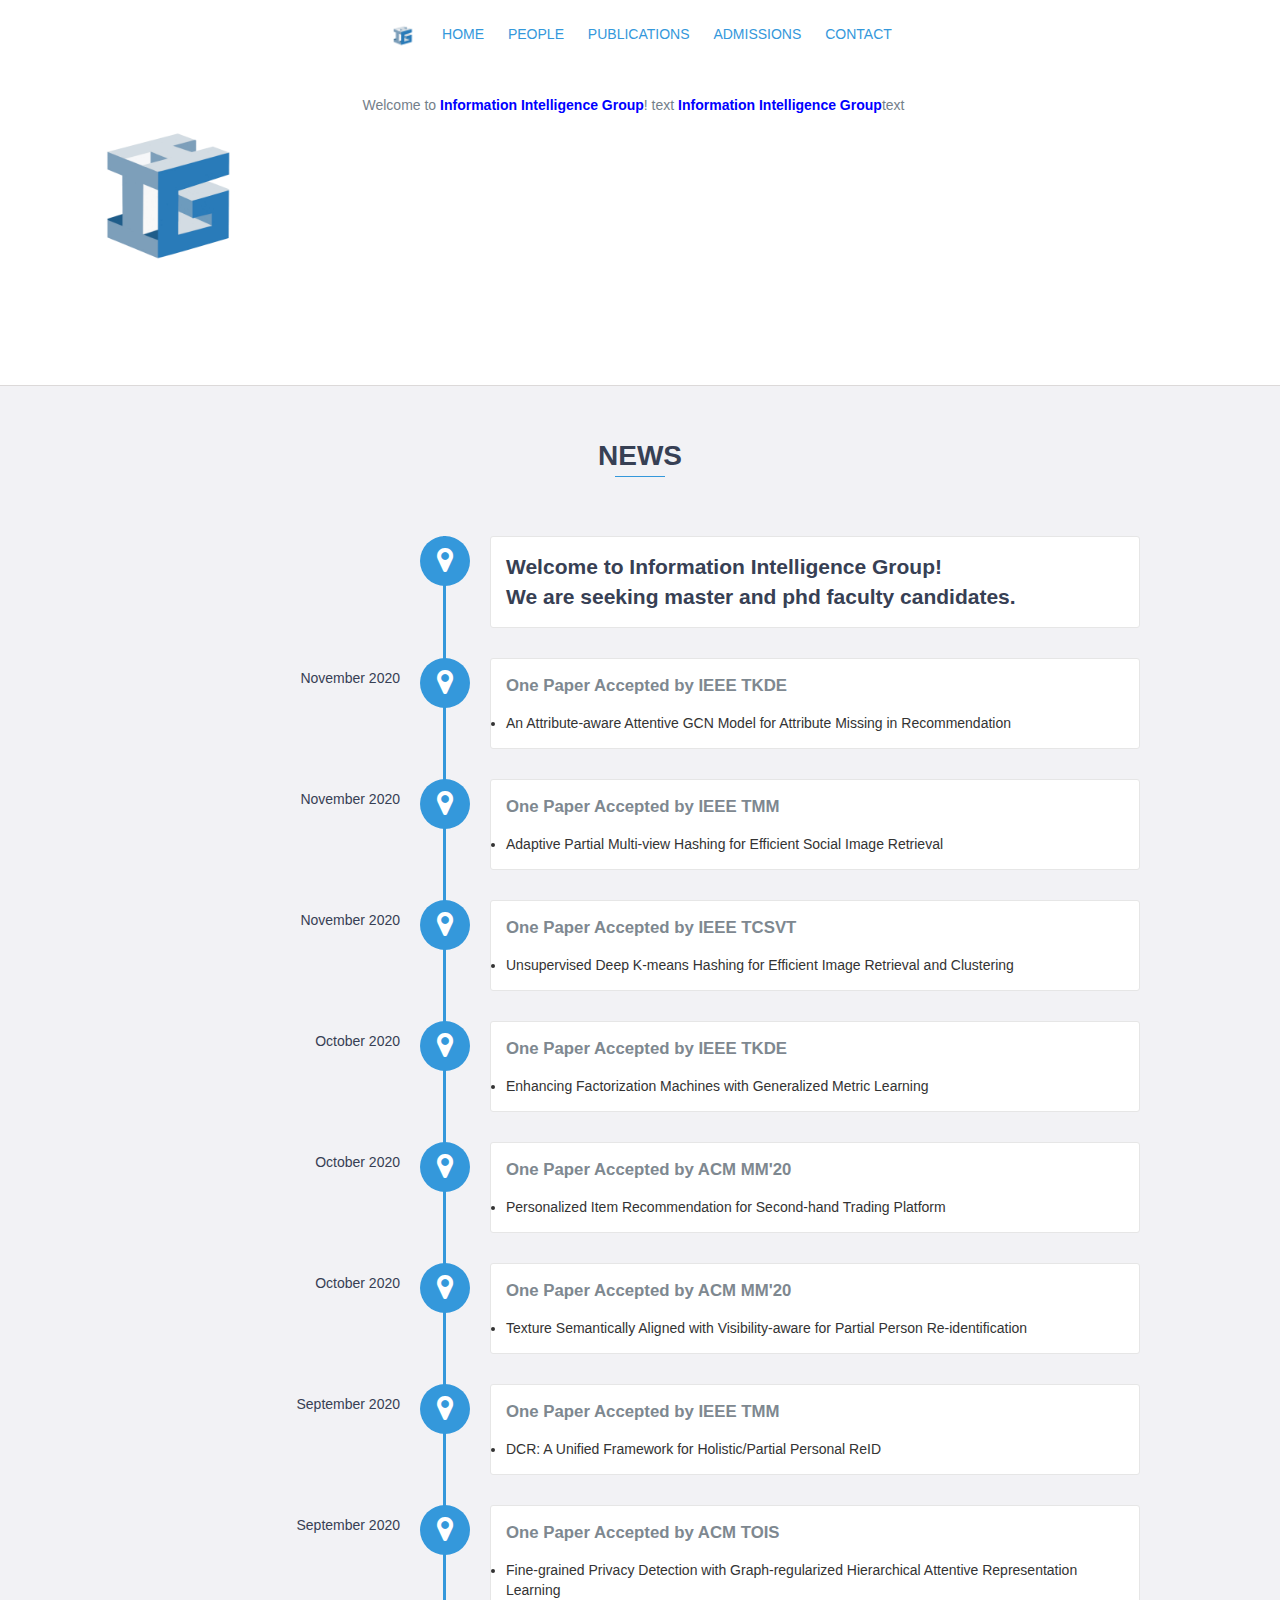
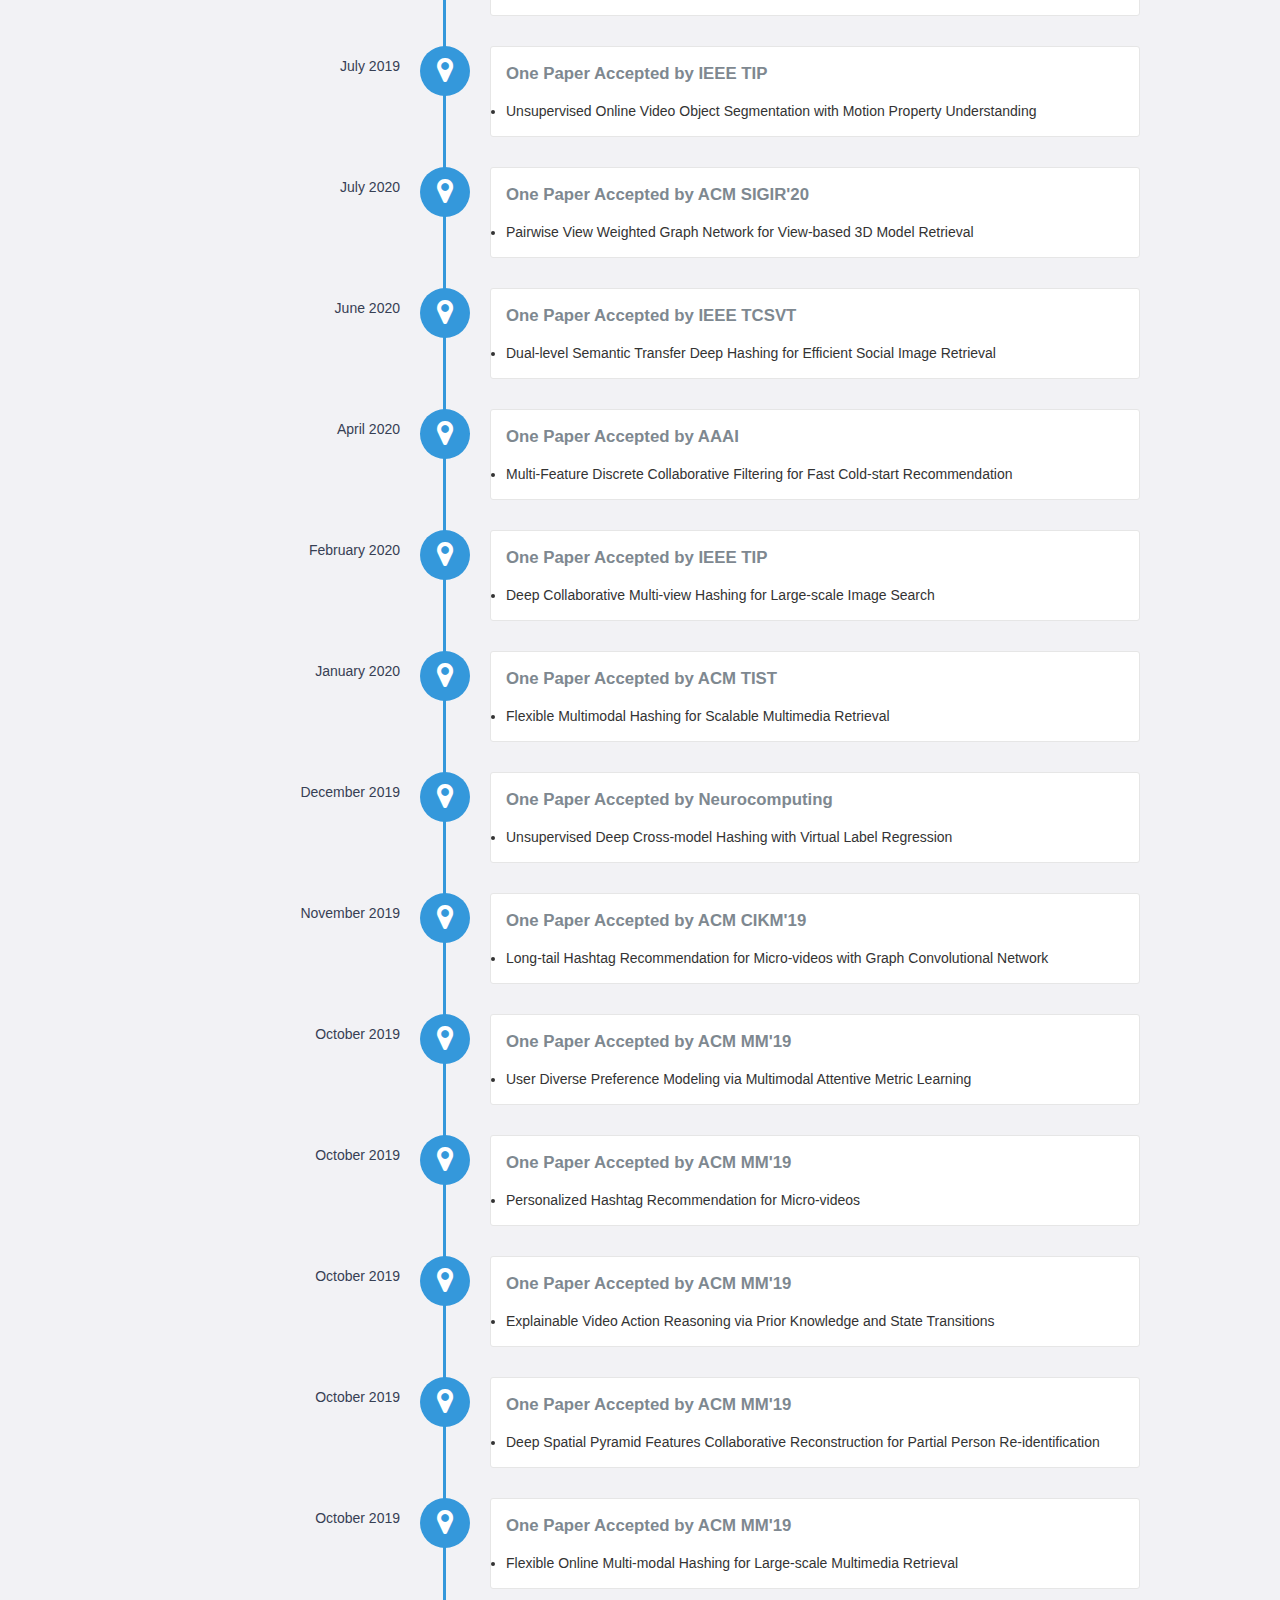
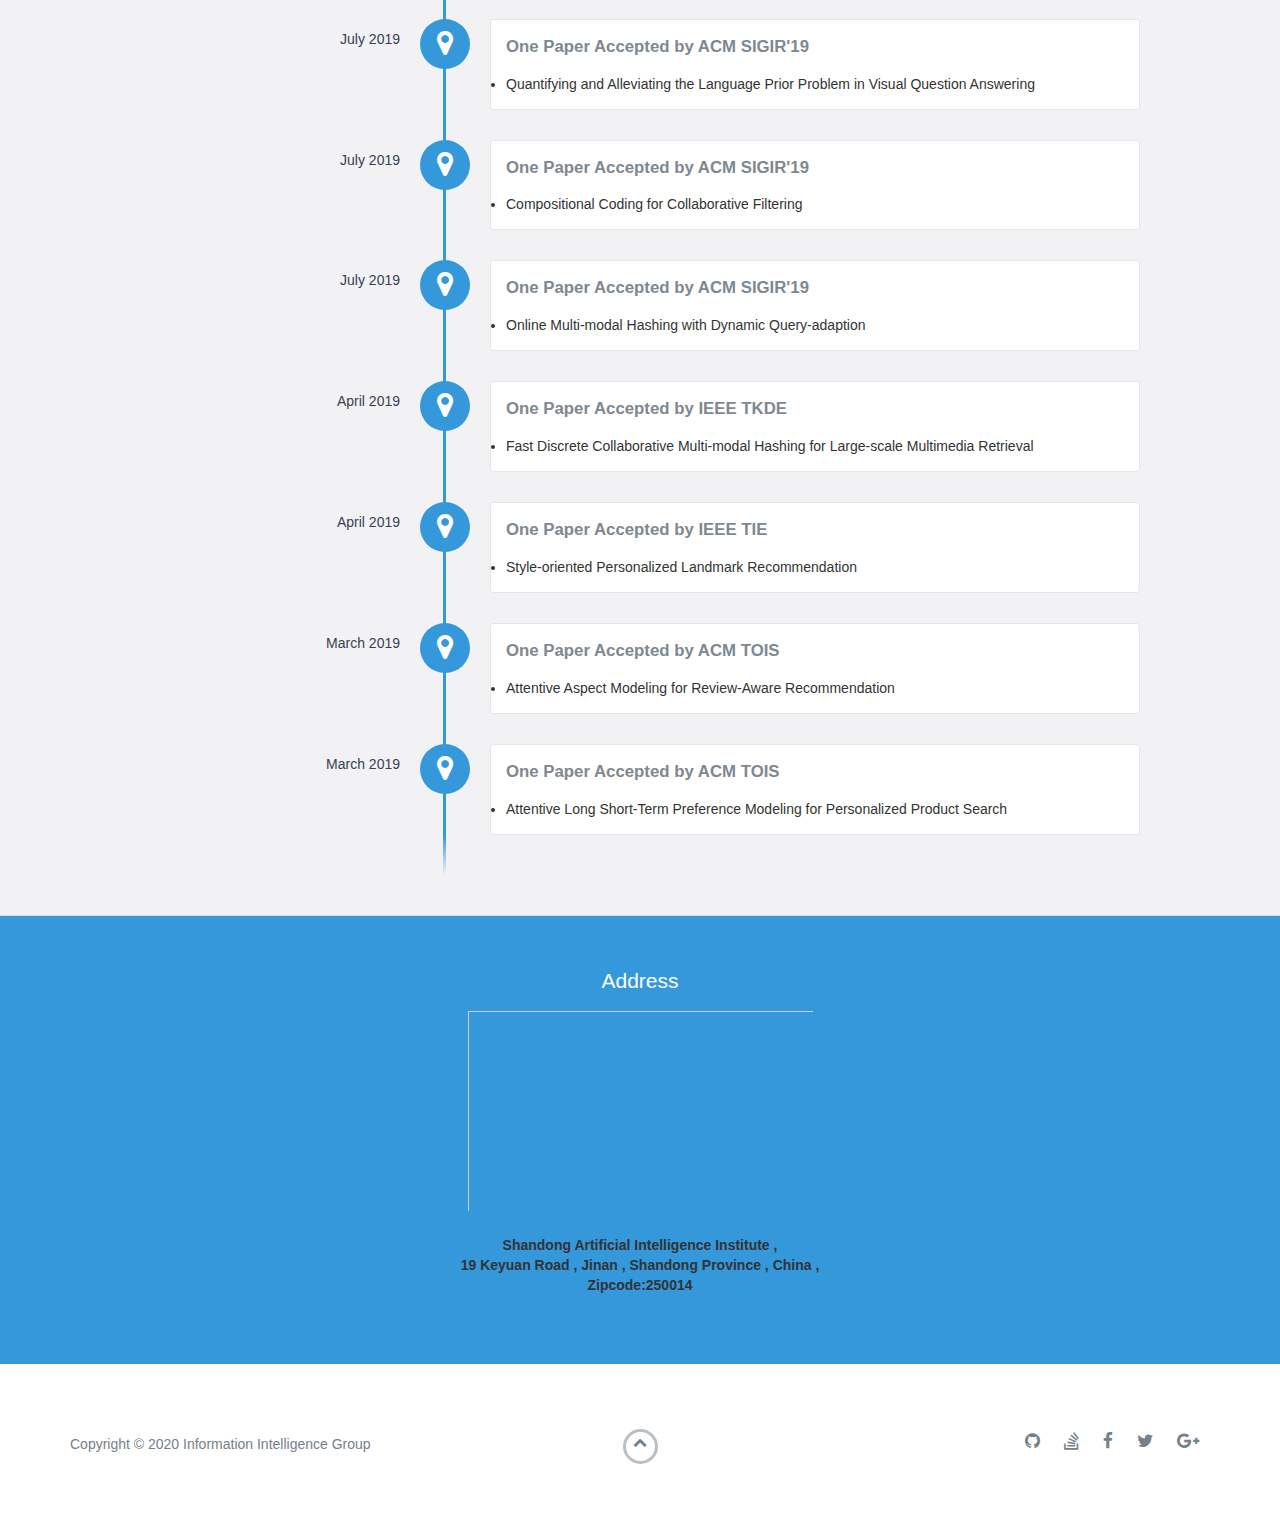
<file: index.html>
<!DOCTYPE html>
<html class="no-js" lang="en">

<head>
    <meta charset=utf-8"utf-8">
    <meta http-equiv="X-UA-Compatible" content="IE=edge">
    <meta name="viewport" content="width=device-width, initial-scale=1">
    <title>Information Intelligence Group</title>
    <link rel="shortcut icon" href="favicon.ico" type="image/x-icon">
    <link rel="icon" href="images/favicon.ico" type="image/x-icon">
    <link href="css/fonts.googleapis.com/css-family=Lato-300,400,700,900.css" rel="stylesheet">
    <link rel="stylesheet" href="css/cdnjs.cloudflare.com/ajax/libs/font-awesome/4.7.0/css/font-awesome.min.css">
    <link href="css/bootstrap.min.css" rel="stylesheet">
    <link href="css/styles.css" rel="stylesheet">
    <style>.bluetext {color: blue;}
</style>
</head>

<body>
    <div id="mobile-menu-open" class="shadow-large">
        <i class="fa fa-bars" aria-hidden="true"></i>
    </div>
    <!-- End #mobile-menu-toggle -->
    <header>
        <div class="header">
            <div class="container">
                <ul class="nav navbar-nav navbar-right">
                    <li><a style="cursor:pointer" onclick="window.location='index.html'" class="logo"><img src="images/logo.png" height="30px" alt="" /></a></li>
                    <li><a style="cursor:pointer" onclick="window.location='index.html'"> HOME </a></li>
                    <li><a style="cursor:pointer" onclick="window.location='people.html'"> PEOPLE </a></li>
                    <li><a style="cursor:pointer" onclick="window.location='publications.html'"> PUBLICATIONS </a></li>
                    <li><a style="cursor:pointer" onclick="window.location='admissions.html'"> ADMISSIONS </a></li>
                    <li><a style="cursor:pointer" onclick="window.location='contact.html'"> CONTACT </a></li>
                </ul>
            </div>
        </div>
    </header>
    <!-- End header -->

    <div id="about">
        <div class="container">
            <div class="row">
                <div class="col-md-3">
                    <h2><img src="images/logo.png" width="200px" alt="" /></h2>
                </div>
                <div class="col-md-9">
                    <p>
                        <br>
                        Welcome to <b class="bluetext">Information Intelligence Group</b>! text <b class="bluetext">Information Intelligence Group</b>text
                    </p>
                </div>
            </div>
        </div>
    </div>
    <!-- End #about -->

    <div id="experience" class="background-alt">
        <h2 class="heading"><b>NEWS</b></h2>
        <div id="experience-timeline">
			<div >
                <h3><b>Welcome to Information Intelligence Group!</b></h3>
				<h3><b>We are seeking master and phd faculty candidates.</b></h3>
            </div>
			
            <div data-date="November 2020">
                <h4><b>One Paper Accepted by IEEE TKDE</b></h4>
                <li>An Attribute-aware Attentive GCN Model for Attribute Missing in Recommendation</li>
            </div>
			
			<div data-date="November 2020">
                <h4><b>One Paper Accepted by IEEE TMM</b></h4>
                <li>Adaptive Partial Multi-view Hashing for Efficient Social Image Retrieval</li>
            </div>
			
			<div data-date="November 2020">
                <h4><b>One Paper Accepted by IEEE TCSVT</b></h4>
                <li>Unsupervised Deep K-means Hashing for Efficient Image Retrieval and Clustering</li>
            </div>
			
            <div data-date="October 2020">
                <h4><b>One Paper Accepted by IEEE TKDE</b></h4>
                <li>Enhancing Factorization Machines with Generalized Metric Learning</li>
            </div>
			
			<div data-date="October 2020">
                <h4><b>One Paper Accepted by ACM MM'20</b></h4>
                <li>Personalized Item Recommendation for Second-hand Trading Platform</li>
            </div>
			
			<div data-date="October 2020">
                <h4><b>One Paper Accepted by ACM MM'20</b></h4>
                <li>Texture Semantically Aligned with Visibility-aware for Partial Person Re-identification</li>
            </div>
			
            <div data-date="September 2020">
                <h4><b>One Paper Accepted by IEEE TMM</b></h4>
                <li>DCR: A Unified Framework for Holistic/Partial Personal ReID</li>
            </div>
			
			<div data-date="September 2020">
                <h4><b>One Paper Accepted by ACM TOIS</b></h4>
                <li>Fine-grained Privacy Detection with Graph-regularized Hierarchical Attentive Representation Learning</li>
            </div>
			
			<div data-date="July 2019">
                <h4><b>One Paper Accepted by IEEE TIP</b></h4>
                <li>Unsupervised Online Video Object Segmentation with Motion Property Understanding</li>
            </div>
			
			<div data-date="July 2020">
                <h4><b>One Paper Accepted by ACM SIGIR'20</b></h4>
                <li>Pairwise View Weighted Graph Network for View-based 3D Model Retrieval</li>
            </div>
			
			<div data-date="June 2020">
                <h4><b>One Paper Accepted by IEEE TCSVT</b></h4>
                <li>Dual-level Semantic Transfer Deep Hashing for Efficient Social Image Retrieval</li>
            </div>
			
			<div data-date="April 2020">
                <h4><b>One Paper Accepted by AAAI</b></h4>
                <li>Multi-Feature Discrete Collaborative Filtering for Fast Cold-start Recommendation</li>
            </div>
			
			<div data-date="February 2020">
                <h4><b>One Paper Accepted by IEEE TIP</b></h4>
                <li>Deep Collaborative Multi-view Hashing for Large-scale Image Search</li>
            </div>
			
			<div data-date="January 2020">
                <h4><b>One Paper Accepted by ACM TIST</b></h4>
                <li>Flexible Multimodal Hashing for Scalable Multimedia Retrieval</li>
            </div>

			<div data-date="December 2019">
                <h4><b>One Paper Accepted by Neurocomputing</b></h4>
                <li>Unsupervised Deep Cross-model Hashing with Virtual Label Regression</li>
            </div>
			
			<div data-date="November 2019">
                <h4><b>One Paper Accepted by ACM CIKM'19</b></h4>
                <li>Long-tail Hashtag Recommendation for Micro-videos with Graph Convolutional Network</li>
            </div>
			
			<div data-date="October 2019">
                <h4><b>One Paper Accepted by ACM MM'19</b></h4>
                <li>User Diverse Preference Modeling via Multimodal Attentive Metric Learning</li>
            </div>
			
			<div data-date="October 2019">
                <h4><b>One Paper Accepted by ACM MM'19</b></h4>
                <li>Personalized Hashtag Recommendation for Micro-videos</li>
            </div>
			
			<div data-date="October 2019">
                <h4><b>One Paper Accepted by ACM MM'19</b></h4>
                <li>Explainable Video Action Reasoning via Prior Knowledge and State Transitions</li>
            </div>
			
			<div data-date="October 2019">
                <h4><b>One Paper Accepted by ACM MM'19</b></h4>
                <li>Deep Spatial Pyramid Features Collaborative Reconstruction for Partial Person Re-identification</li>
            </div>
			
			<div data-date="October 2019">
                <h4><b>One Paper Accepted by ACM MM'19</b></h4>
                <li>Flexible Online Multi-modal Hashing for Large-scale Multimedia Retrieval</li>
            </div>
			
			<div data-date="July 2019">
                <h4><b>One Paper Accepted by ACM SIGIR'19</b></h4>
                <li>Quantifying and Alleviating the Language Prior Problem in Visual Question Answering</li>
            </div>
			
			<div data-date="July 2019">
                <h4><b>One Paper Accepted by ACM SIGIR'19</b></h4>
                <li>Compositional Coding for Collaborative Filtering</li>
            </div>
			
			<div data-date="July 2019">
                <h4><b>One Paper Accepted by ACM SIGIR'19</b></h4>
                <li>Online Multi-modal Hashing with Dynamic Query-adaption</li>
            </div>
			
			<div data-date="April 2019">
                <h4><b>One Paper Accepted by IEEE TKDE</b></h4>
                <li>Fast Discrete Collaborative Multi-modal Hashing for Large-scale Multimedia Retrieval</li>
            </div>
			
			<div data-date="April 2019">
                <h4><b>One Paper Accepted by IEEE TIE</b></h4>
                <li>Style-oriented Personalized Landmark Recommendation</li>
            </div>
			
			<div data-date="March 2019">
                <h4><b>One Paper Accepted by ACM TOIS</b></h4>
                <li>Attentive Aspect Modeling for Review-Aware Recommendation</li>
            </div>
			
			<div data-date="March 2019">
                <h4><b>One Paper Accepted by ACM TOIS</b></h4>
                <li>Attentive Long Short-Term Preference Modeling for Personalized Product Search</li>
            </div>
			
        </div>
    </div>
    <!-- End #experience -->

    <div id="contact">
        <h2>Address</h2>
        <div id="contact-form">
		
		<iframe src="./map.html" width="345" height="200" frameborder="0" scrolling="no"></iframe>
		
			<div>
				<h4>Shandong Artificial Intelligence Institute ,
				<br>19 Keyuan Road , Jinan , Shandong Province , China ,
				<br>Zipcode:250014</h4>
				
			</div>
			
        </div>
        <!-- End #contact-form -->
		
    </div>
    <!-- End #contact -->
	
	
    <footer>
        <div class="container">
            <div class="row">
                <div class="col-sm-5 copyright">
                    <p>
                        Copyright &copy; 2020 Information Intelligence Group
                    </p>
                </div>
                <div class="col-sm-2 top">
                    <span id="to-top">
						<a onclick="window.location='#'"><i class="fa fa-chevron-up" aria-hidden="true"></i></a> 
					</span>
                </div>
                <div class="col-sm-5 social">
                    <ul>
                        <li>
                            <a href="https://github.com/" target="_blank"><i class="fa fa-github"
                                    aria-hidden="true"></i></a>
                        </li>
                        <li>
                            <a href="https://stackoverflow.com/" target="_blank"><i class="fa fa-stack-overflow"
                                    aria-hidden="true"></i></a>
                        </li>
                        <li>
                            <a href="https://www.facebook.com/" target="_blank"><i class="fa fa-facebook"
                                    aria-hidden="true"></i></a>
                        </li>
                        <li>
                            <a href="https://twitter.com/" target="_blank"><i class="fa fa-twitter"
                                    aria-hidden="true"></i></a>
                        </li>
                        <li>
                            <a href="https://plus.google.com/" target="_blank"><i class="fa fa-google-plus"
                                    aria-hidden="true"></i></a>
                        </li>
                    </ul>
                </div>
            </div>
        </div>
    </footer>
    <!-- End footer -->

    <script src="js/jquery.min.js"></script>
    <script src="js/scripts.min.js"></script>
</body>

</html>
</file>
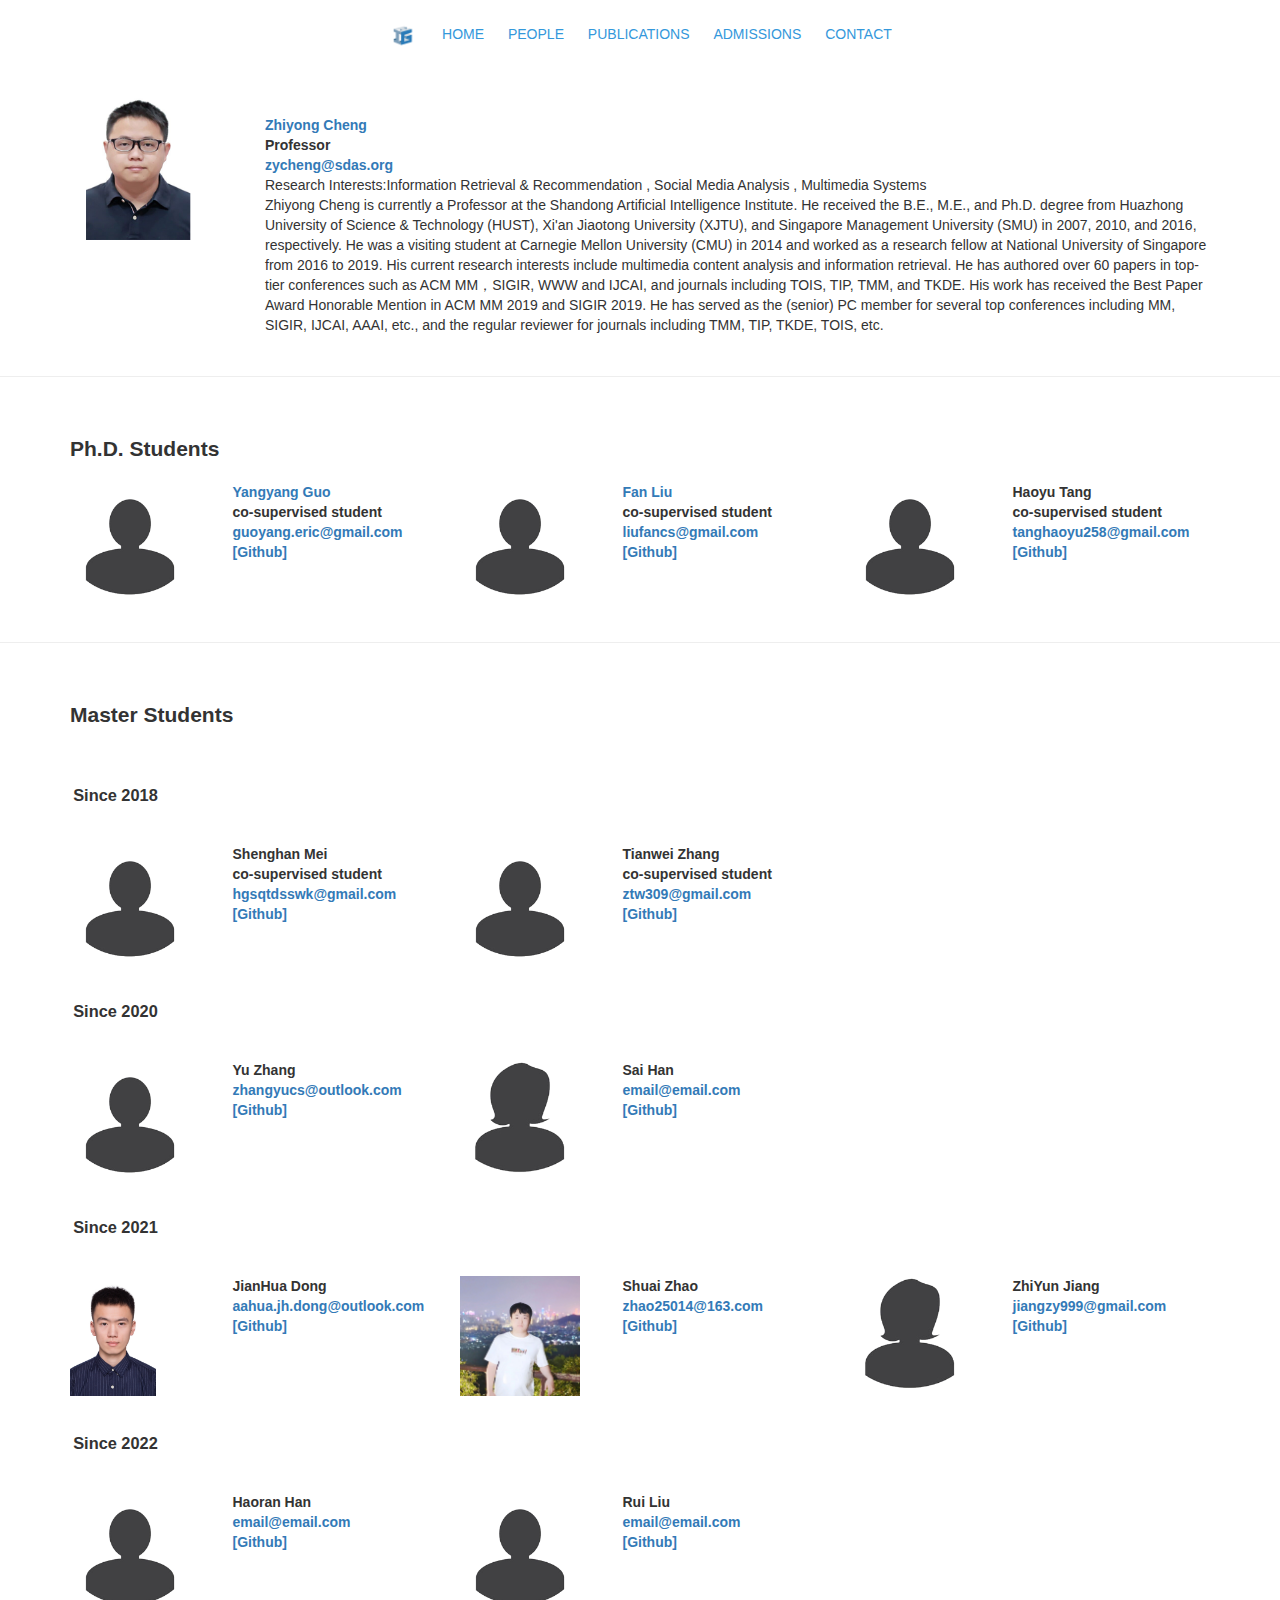
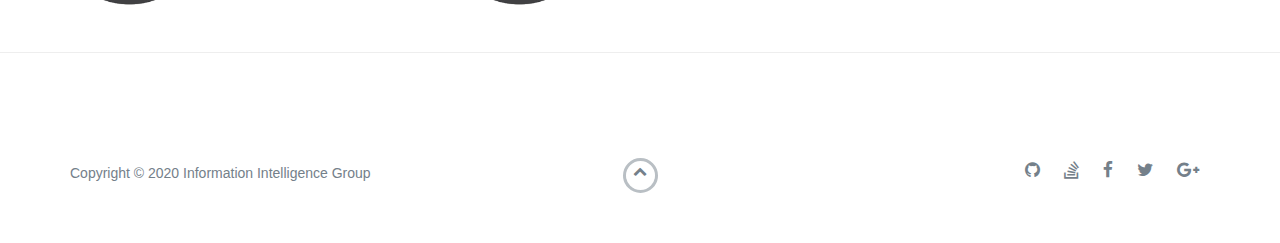
<file: people.html>
<!DOCTYPE html>
<html class="no-js" lang="en">

<head>
    <meta charset="utf-8">
    <meta http-equiv="X-UA-Compatible" content="IE=edge">
    <meta name="viewport" content="width=device-width, initial-scale=1">
    <title>Information Intelligence Group</title>
    <link rel="shortcut icon" href="favicon.ico" type="image/x-icon">
    <link rel="icon" href="favicon.ico" type="image/x-icon">
    <link href="css/fonts.googleapis.com/css-family=Lato-300,400,700,900.css"  rel="stylesheet">
    <link rel="stylesheet" href="libs/font-awesome/css/font-awesome.min.css">
    <link href="css/bootstrap.min.css"  rel="stylesheet">
    <link href="css/styles.css"  rel="stylesheet">
</head>

<body>
    <div id="mobile-menu-open" class="shadow-large">
        <i class="fa fa-bars" aria-hidden="true"></i>
    </div>
    <!-- End #mobile-menu-toggle -->
    <header>
        <div class="header">
            <div class="container">
                <ul class="nav navbar-nav navbar-right">
                    <li><a style="cursor:pointer" onclick="window.location='index.html'" class="logo"><img src="images/logo.png" height="30px" alt="" /></a></li>
                    <li><a style="cursor:pointer" onclick="window.location='index.html'"> HOME </a></li>
                    <li><a style="cursor:pointer" onclick="window.location='people.html'"> PEOPLE </a></li>
                    <li><a style="cursor:pointer" onclick="window.location='publications.html'"> PUBLICATIONS </a></li>
                    <li><a style="cursor:pointer" onclick="window.location='admissions.html'"> ADMISSIONS </a></li>
                    <li><a style="cursor:pointer" onclick="window.location='contact.html'"> CONTACT </a></li>
                </ul>
            </div>
        </div>
    </header>
    <!-- End header -->

    <!-- Faculty -->
    <div class="container facu">
        <h2><br><br><b></b></h2>
        <div class="row profile">
            <div class="col-md-12 col-sm-12 col-xs-12">
                <div class="row">
                    <div class="col-md-2"><a href="#"><img
                                src="images/chengzhiyong.jpg" width="133px" height="145px" class="vice-fac-img"></a></div>
                    <div class="col-md-10">
                        <b>
                            <br><b><a href="https://sites.google.com/view/zycheng/home" >Zhiyong Cheng</a></b>
                            <br>Professor
                            <br><a href="mailto:zycheng@sdas.org">zycheng@sdas.org</a>
						</b>
							<br>Research Interests:Information Retrieval & Recommendation , Social Media Analysis , Multimedia Systems
							<br>Zhiyong Cheng is currently a Professor at the Shandong Artificial Intelligence Institute. He received the B.E., M.E., and Ph.D. degree from Huazhong University of Science & Technology (HUST), Xi'an Jiaotong University (XJTU), and Singapore Management University (SMU) in 2007, 2010, and 2016, respectively. He was a visiting student at Carnegie Mellon University (CMU) in 2014 and worked as a research fellow at National University of Singapore from 2016 to 2019. His current research interests include multimedia content analysis and information retrieval. He has authored over 60 papers in top-tier conferences such as ACM MM，SIGIR, WWW and IJCAI, and journals including TOIS, TIP, TMM, and TKDE. His work has received the Best Paper Award Honorable Mention in ACM MM 2019 and SIGIR 2019. He has served as the (senior) PC member for several top conferences including MM, SIGIR, IJCAI, AAAI, etc., and the regular reviewer for journals including TMM, TIP, TKDE, TOIS, etc. 
                        
                    </div>
                </div>
            </div>
            <div class="col-md-4"></div>
        </div>
    </div>

    <br>
    <hr>
    <br>

    <!-- Ph.D. Students -->
    <div class="container phd">
        <h2><b>Ph.D. Students</b></h2>
        <div class="row profile">

		
			<div class="col-md-4 col-sm-6 col-xs-12">
                <div class="row">
                    <div class="col-md-5"><img src="images/men.jpg" width="120px" height="120px" alt=""
                            class="stu-img"></div>
                    <div class="col-md-6">
                        <b>
                            <a href="https://guoyang9.github.io/">Yangyang Guo</a>
                            <br>co-supervised student 
                            <br>
                            <a href="mailto:guoyang.eric@gmail.com">guoyang.eric@gmail.com</a>
                            <br>
                            <a href="https://github.com/guoyang9">[Github]</a>
                        </b>
                    </div>
                </div>
            </div>
			
			
            <div class="col-md-4 col-sm-6 col-xs-12">
                <div class="row">
                    <div class="col-md-5"><img src="images/men.jpg" width="120px" height="120px" alt=""
                            class="stu-img"></div>
                    <div class="col-md-6">
                        <b>
                            <a href="https://scholar.google.com/citations?user=qjECBscAAAAJ&hl=zh-CN">Fan Liu</a>
                            <br>co-supervised student 
                            <br>
                            <a href="mailto:liufancs@gmail.com">liufancs@gmail.com</a>
                            <br>
                            <a href="https://github.com/liufancs">[Github]</a>
                        </b>
                    </div>
                </div>
            </div>

            <div class="col-md-4 col-sm-6 col-xs-12">
                <div class="row">
                    <div class="col-md-5"><img src="images/men.jpg" width="120px" height="120px" alt=""
                            class="stu-img"></div>
                    <div class="col-md-6">
                        <b>
                            Haoyu Tang
                            <br>co-supervised student 
                            <br>
                            <a href="mailto:tanghaoyu258@gmail.com">tanghaoyu258@gmail.com</a>
                            <br>
                            <a href="https://github.com/tanghaoyu258">[Github]</a>
                        </b>
                    </div>
                </div>
            </div>
			
			
			
        </div>

    </div>

    <br>
    <hr>
    <br>

    <!-- Master Students -->
    <div class="container visit">
        <h2><b>Master Students</b></h2>
	
        <div class="row profile">
	<br>
	<h3><b>&nbsp&nbsp&nbsp&nbspSince 2018</b></h3>
	<br>
            <div class="col-md-4 col-sm-6 col-xs-12">
                <div class="row">
                    <div class="col-md-5"><img src="images/men.jpg" width="120px" height="120px" alt=""
                            class="stu-img"></div>
                    <div class="col-md-6">
                        <b>
                            Shenghan Mei
                            <br>co-supervised student 
                            <br>
                            <a href="mailto:hgsqtdsswk@gmail.com">hgsqtdsswk@gmail.com</a>
			    <br>
                            <a href="https://github.com/masonmsh">[Github]</a>
                        </b>
                    </div>
                </div>
            </div>

            
            <div class="col-md-4 col-sm-6 col-xs-12">
                <div class="row">
                    <div class="col-md-5"><img src="images/men.jpg" width="120px" height="120px" alt=""
                            class="stu-img"></div>
                    <div class="col-md-6">
                        <b>
                            Tianwei Zhang
                            <br>co-supervised student 
                            <br>
                            <a href="mailto:ztw309@gmail.com">ztw309@gmail.com</a>
                            <br>
                            <a href="https://github.com/7tw">[Github]</a>
                        </b>
                    </div>
                </div>
            </div>
	</div>
	<div class="row profile">
        <br>
	<h3><b>&nbsp&nbsp&nbsp&nbspSince 2020</b></h3>
	<br>
            <div class="col-md-4 col-sm-6 col-xs-12">
                <div class="row">
                    <div class="col-md-5"><img src="images/men.jpg" width="120px" height="120px" alt=""
                            class="stu-img"></div>
                    <div class="col-md-6">
                        <b>
                            Yu Zhang
                            <br>
                            <a href="mailto:zhangyucs@outlook.com">zhangyucs@outlook.com</a>
                            <br>
                            <a href="https://github.com/zhangyucs">[Github]</a>
                        </b>
                    </div>
                </div>
            </div>
			
			
	    <div class="col-md-4 col-sm-6 col-xs-12">
                <div class="row">
                    <div class="col-md-5"><img src="images/women.jpg" width="120px" height="120px" alt=""
                            class="stu-img"></div>
                    <div class="col-md-6">
                        <b>
                            Sai Han
                            <br>
                            <a href="mailto:#">email@email.com</a>
                            <br>
                            <a href="#">[Github]</a>
                        </b>
                    </div>
                </div>
            </div>


        </div>

	<div class="row profile">
        <br>
	<h3><b>&nbsp&nbsp&nbsp&nbspSince 2021</b></h3>
	<br>
            <div class="col-md-4 col-sm-6 col-xs-12">
                <div class="row">
                    <div class="col-md-5"><img src="images/djh.jpg" width="auto" height="120px" alt=""
                            class="stu-img"></div>
                    <div class="col-md-6">
                        <b>
                            JianHua Dong
                            <br>
                            <a href="mailto:aahua.jh.dong@outlook.com">aahua.jh.dong@outlook.com</a>
                            <br>
                            <a href="https://github.com/JianhuaDongCS">[Github]</a>
                        </b>
                    </div>
                </div>
            </div>
			
			
	    <div class="col-md-4 col-sm-6 col-xs-12">
                <div class="row">
                    <div class="col-md-5"><img src="images/zs.jpg" width="120px" height="120px" alt=""
                            class="stu-img"></div>
                    <div class="col-md-6">
                        <b>
                            Shuai Zhao
                            <br>
                            <a href="mailto:zhao25014@163.com">zhao25014@163.com</a>
                            <br>
                            <a href="https://github.com/zhao254014">[Github]</a>
                        </b>
                    </div>
                </div>
            </div>

		<div class="col-md-4 col-sm-6 col-xs-12">
	                <div class="row">
	                    <div class="col-md-5"><img src="images/women.jpg" width="120px" height="120px" alt=""
	                            class="stu-img"></div>
	                    <div class="col-md-6">
	                        <b>
	                            ZhiYun Jiang
	                            <br>
	                            <a href="mailto:jiangzy999@gmail.com">jiangzy999@gmail.com</a>
	                            <br>
	                            <a href="https://github.com/JZY999">[Github]</a>
	                        </b>
	                    </div>
	                </div>
	            </div>


        </div>
	    
	<div class="row profile">
	        <br>
	        <h3><b>&nbsp&nbsp&nbsp&nbspSince 2022</b></h3>
	        <br>
	        <div class="col-md-4 col-sm-6 col-xs-12">
	            <div class="row">
	                <div class="col-md-5"><img src="images/men.jpg" width="120px" height="120px" alt="" class="stu-img">
	                </div>
	                <div class="col-md-6">
	                    <b>
	                        Haoran Han
	                        <br>
	                        <a href="mailto:#">email@email.com</a>
	                        <br>
	                        <a href="#">[Github]</a>
	                    </b>
	                </div>
	            </div>
	        </div>
	
	
	        <div class="col-md-4 col-sm-6 col-xs-12">
	            <div class="row">
	                <div class="col-md-5"><img src="images/men.jpg" width="120px" height="120px" alt="" class="stu-img">
	                </div>
	                <div class="col-md-6">
	                    <b>
	                        Rui Liu
	                        <br>
	                        <a href="mailto:#">email@email.com</a>
	                        <br>
	                        <a href="#">[Github]</a>
	                    </b>
	                </div>
	            </div>
	        </div>
	    </div>
    </div>



    <br>
    <hr>
    <br>

	
    <footer>
        <div class="container">
            <div class="row">
                <div class="col-sm-5 copyright">
                    <p>
                        Copyright &copy; 2020 Information Intelligence Group
                    </p>
                </div>
                <div class="col-sm-2 top">
                    <span id="to-top">
						<a onclick="window.location='#'"><i class="fa fa-chevron-up" aria-hidden="true"></i></a> 
					</span>
                </div>
                <div class="col-sm-5 social">
                    <ul>
                        <li>
                            <a href="https://github.com/" target="_blank"><i class="fa fa-github"
                                    aria-hidden="true"></i></a>
                        </li>
                        <li>
                            <a href="https://stackoverflow.com/" target="_blank"><i class="fa fa-stack-overflow"
                                    aria-hidden="true"></i></a>
                        </li>
                        <li>
                            <a href="https://www.facebook.com/" target="_blank"><i class="fa fa-facebook"
                                    aria-hidden="true"></i></a>
                        </li>
                        <li>
                            <a href="https://twitter.com/" target="_blank"><i class="fa fa-twitter"
                                    aria-hidden="true"></i></a>
                        </li>
                        <li>
                            <a href="https://plus.google.com/" target="_blank"><i class="fa fa-google-plus"
                                    aria-hidden="true"></i></a>
                        </li>
                    </ul>
                </div>
            </div>
        </div>
    </footer>
    <!-- End footer -->

    <script src="js/jquery.min.js"></script>
    <script src="js/scripts.min.js"></script>
</body>

</html>
</file>
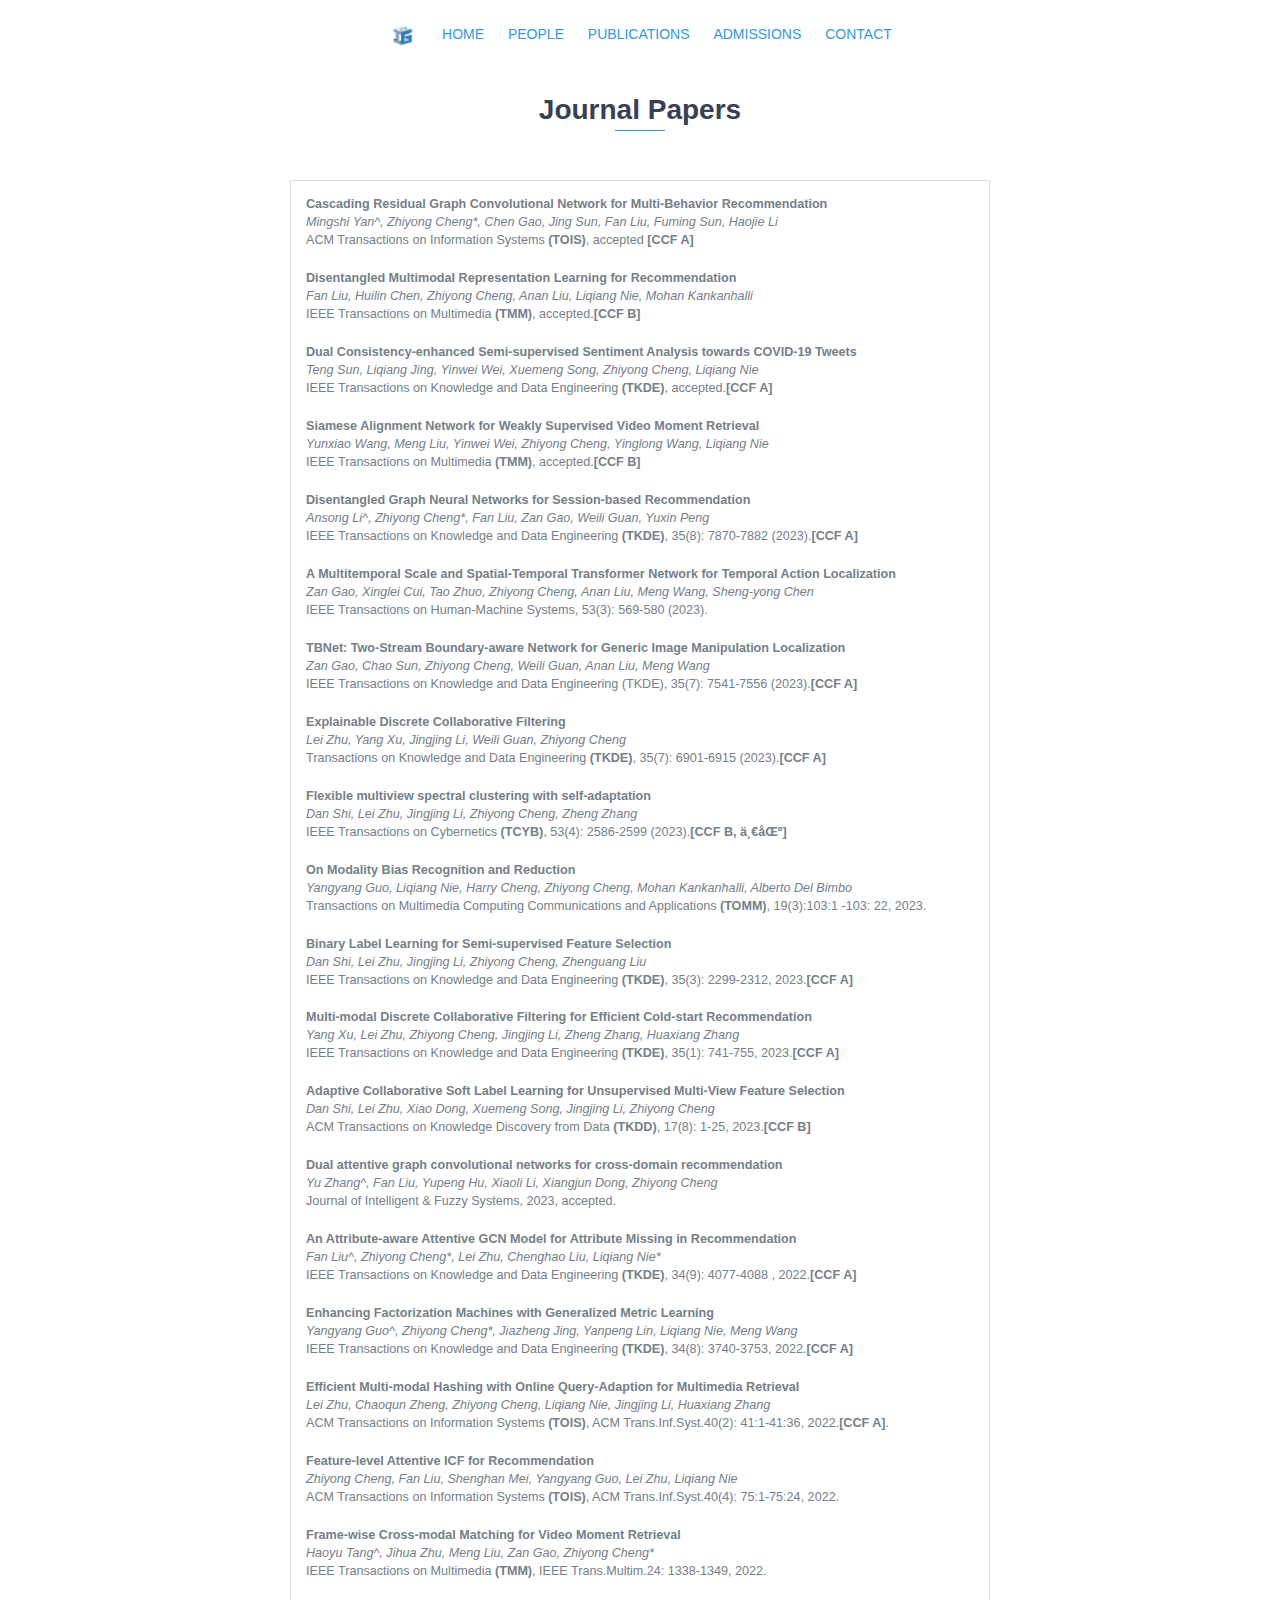
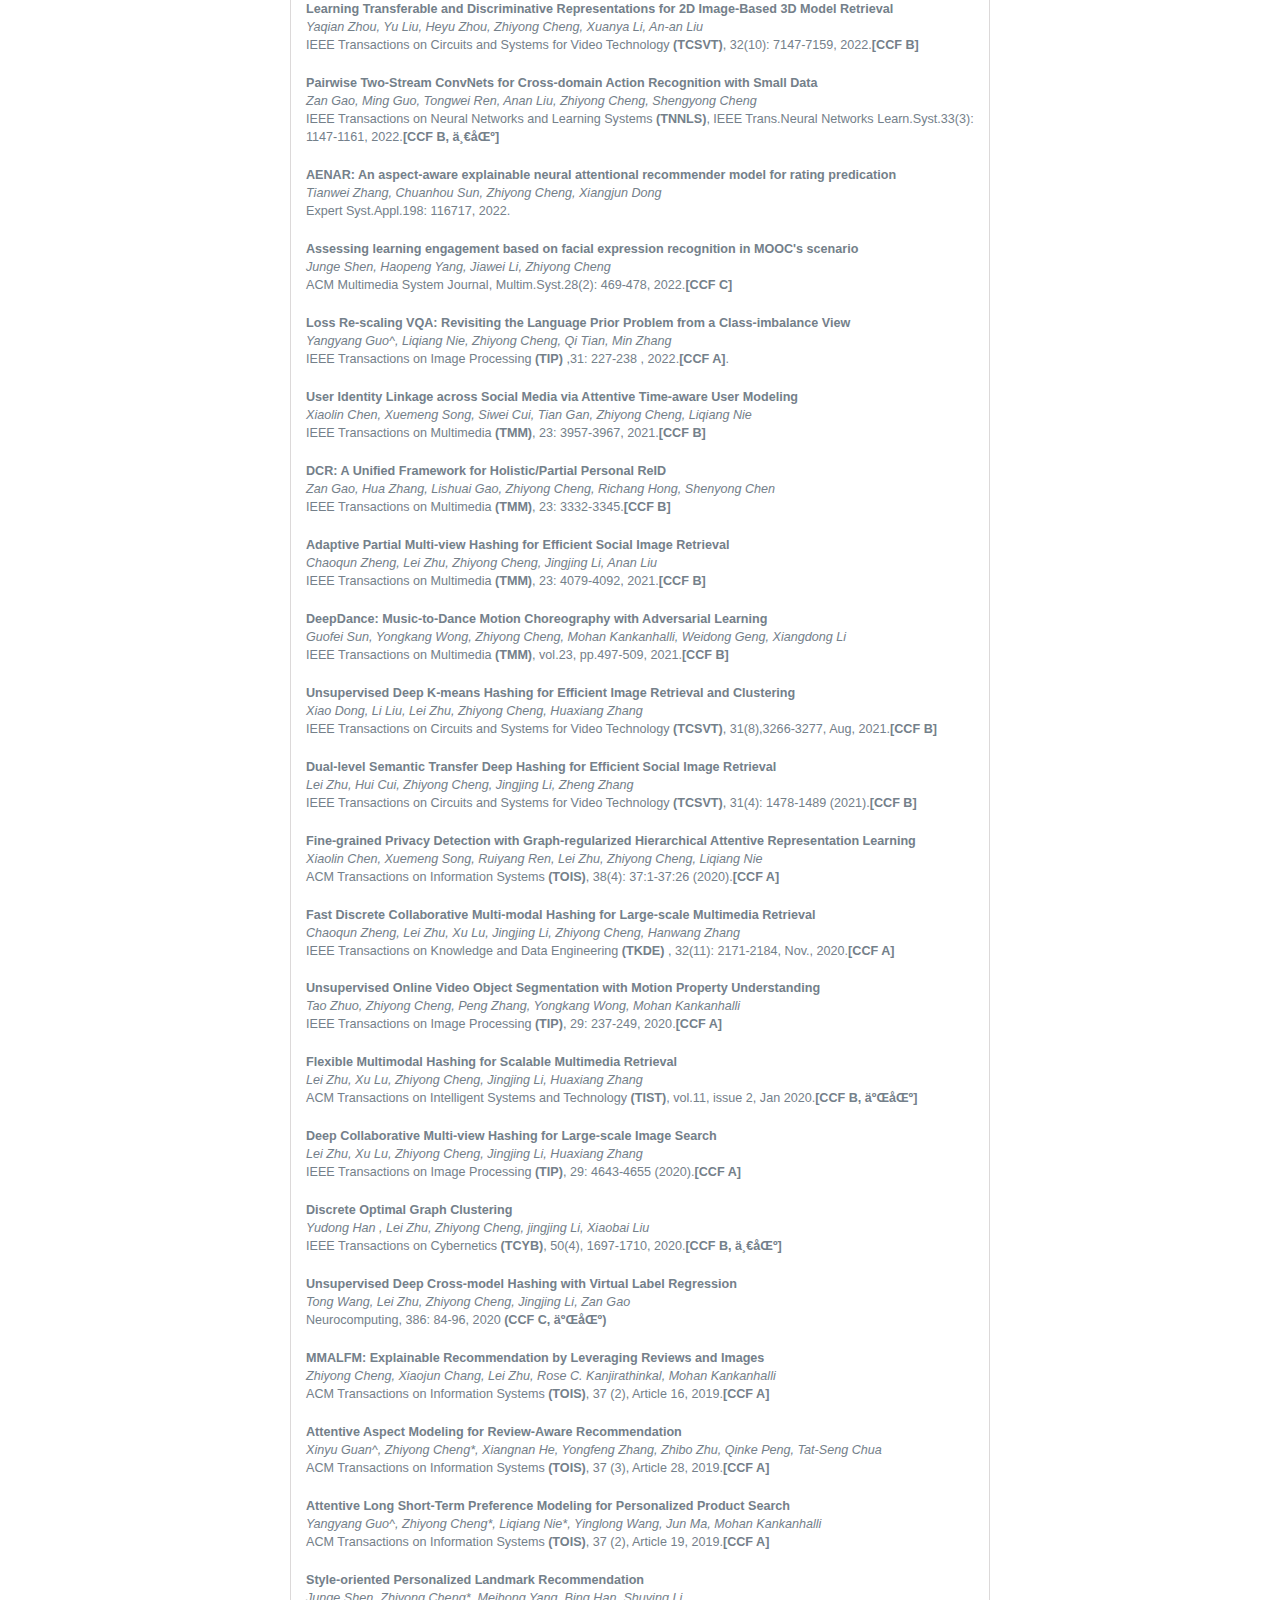
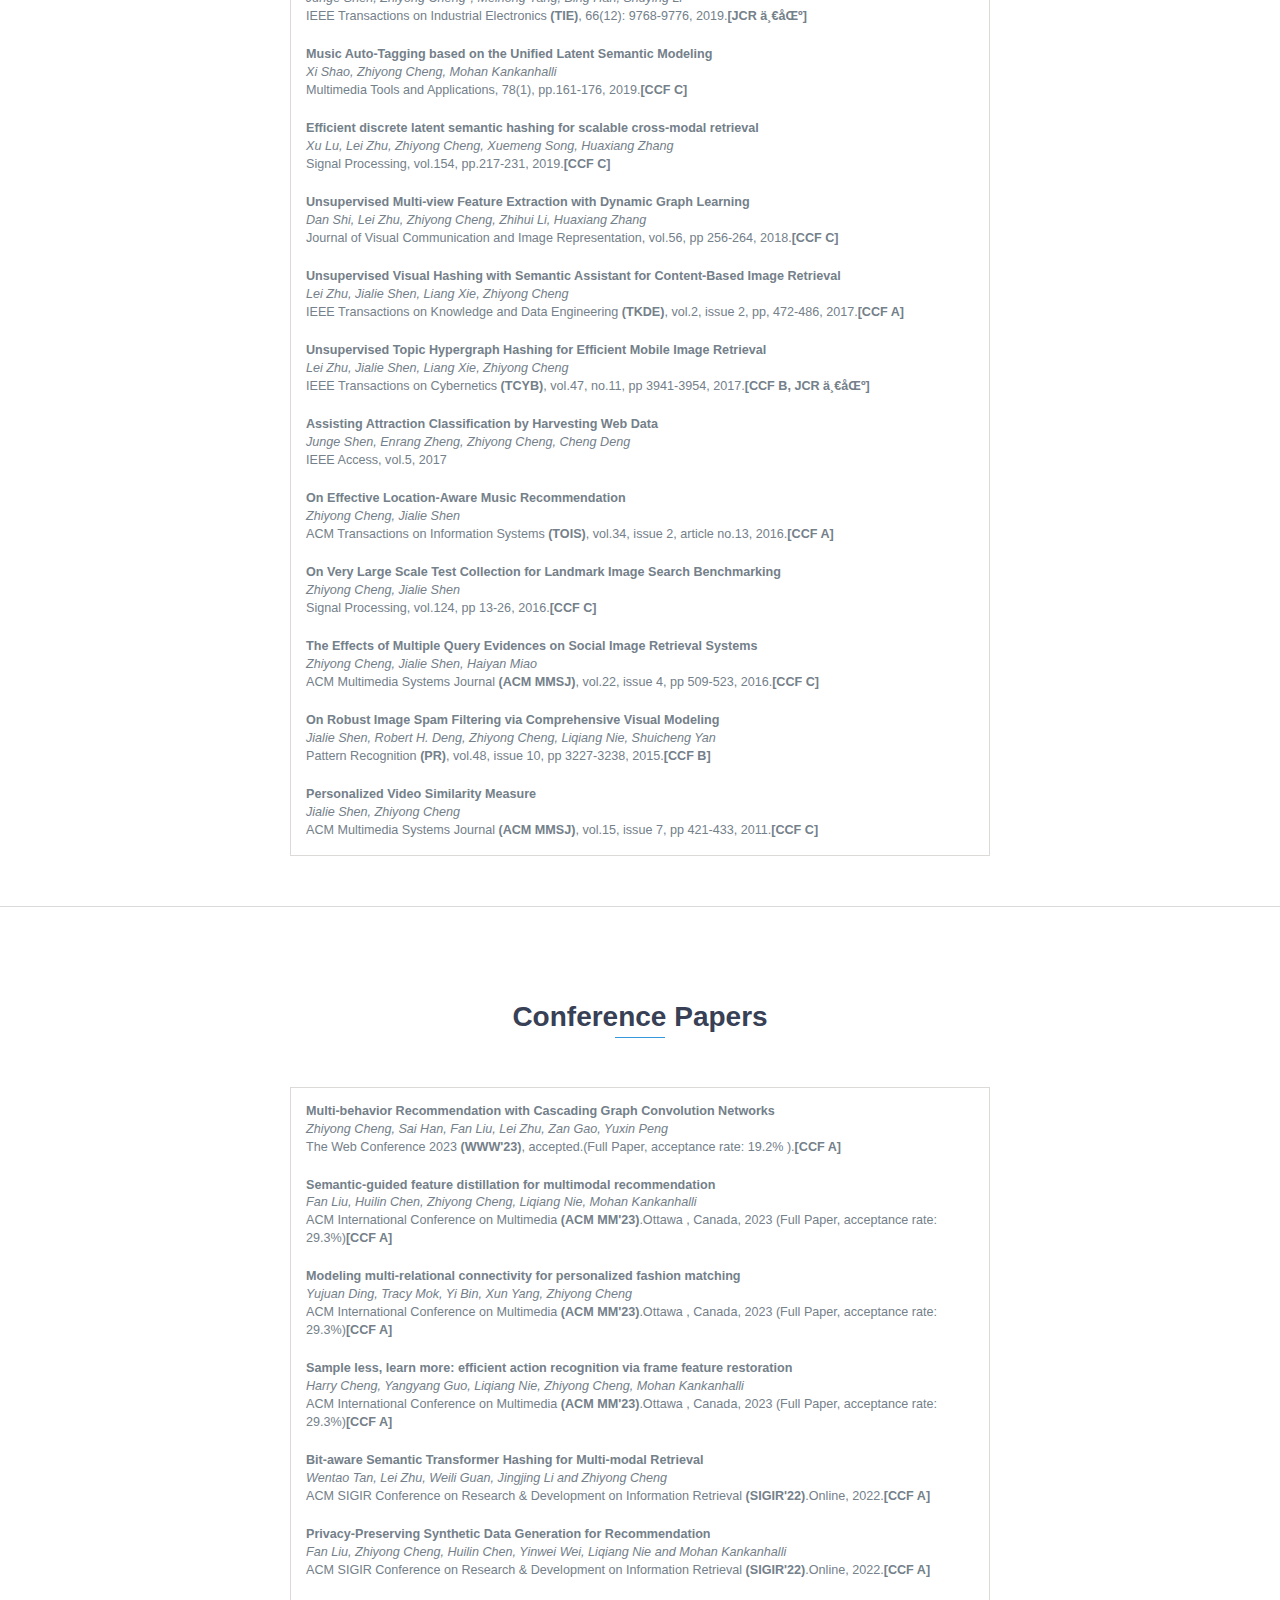
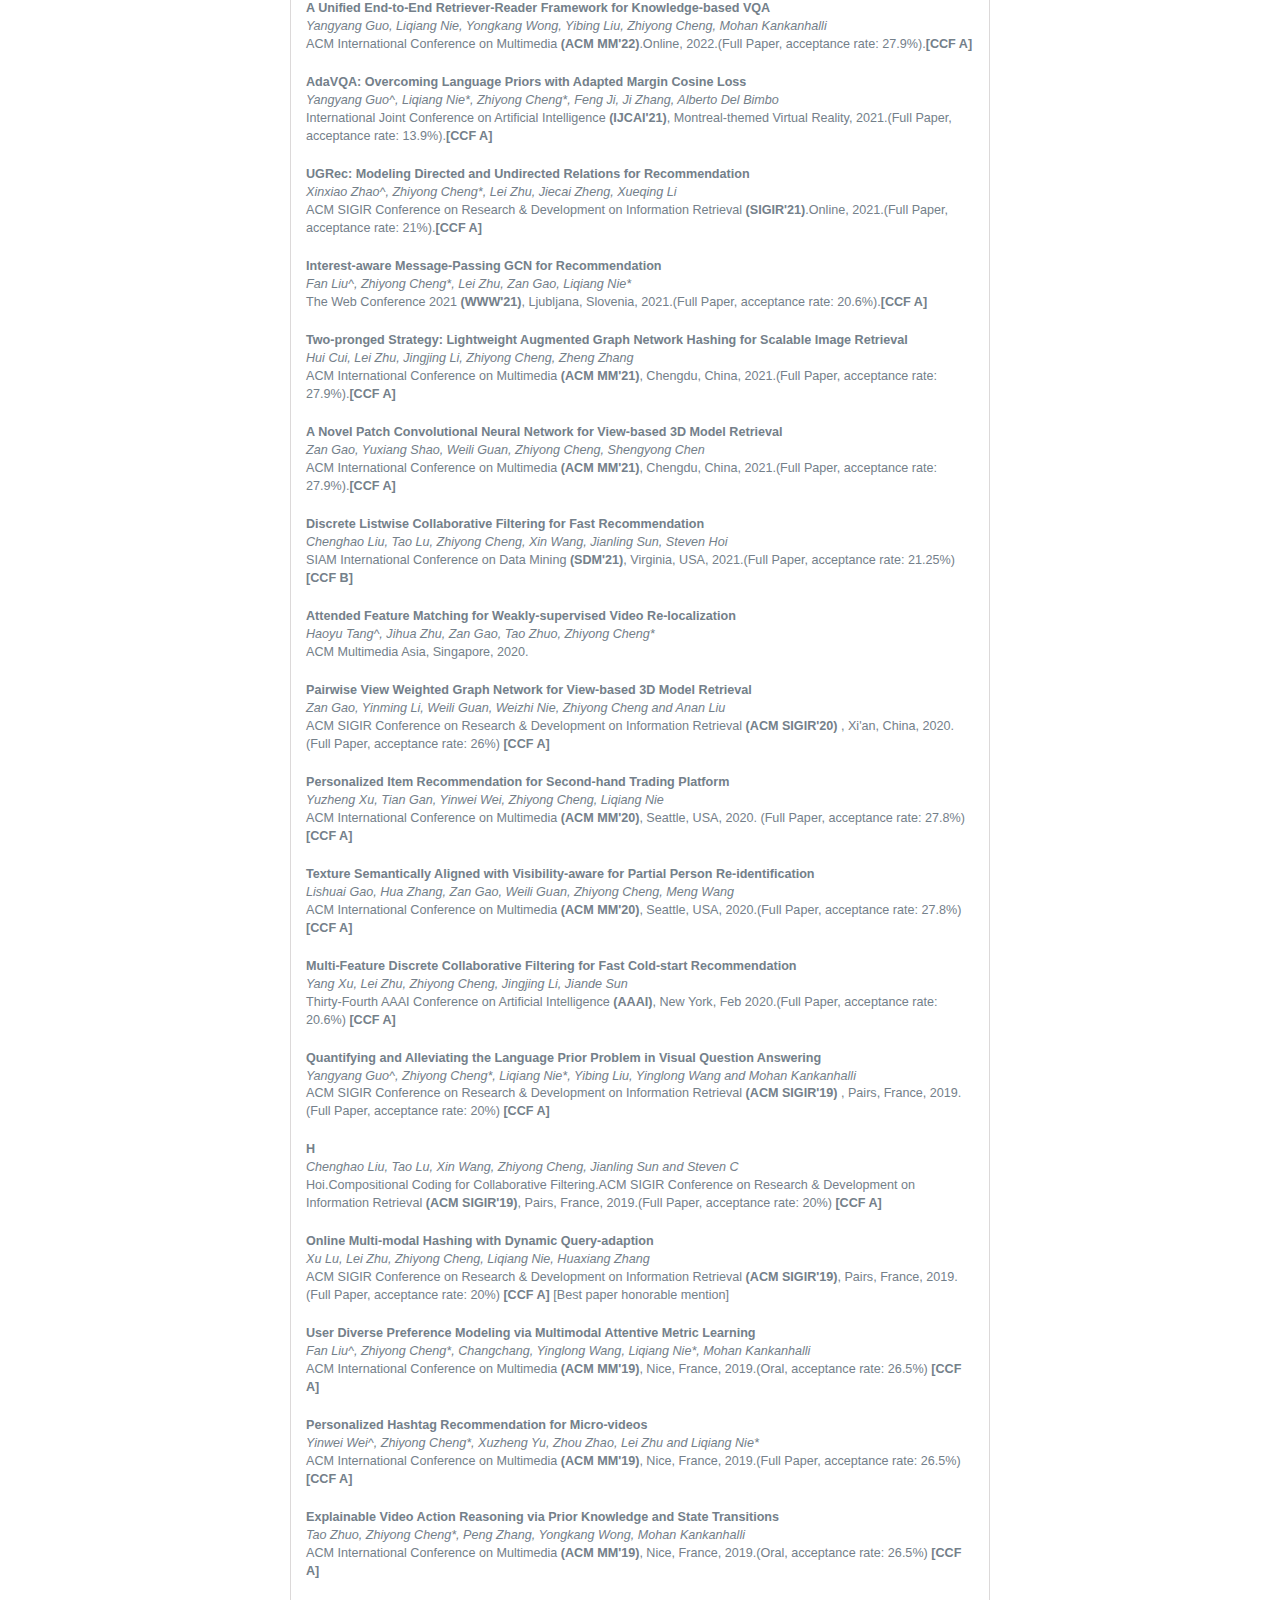
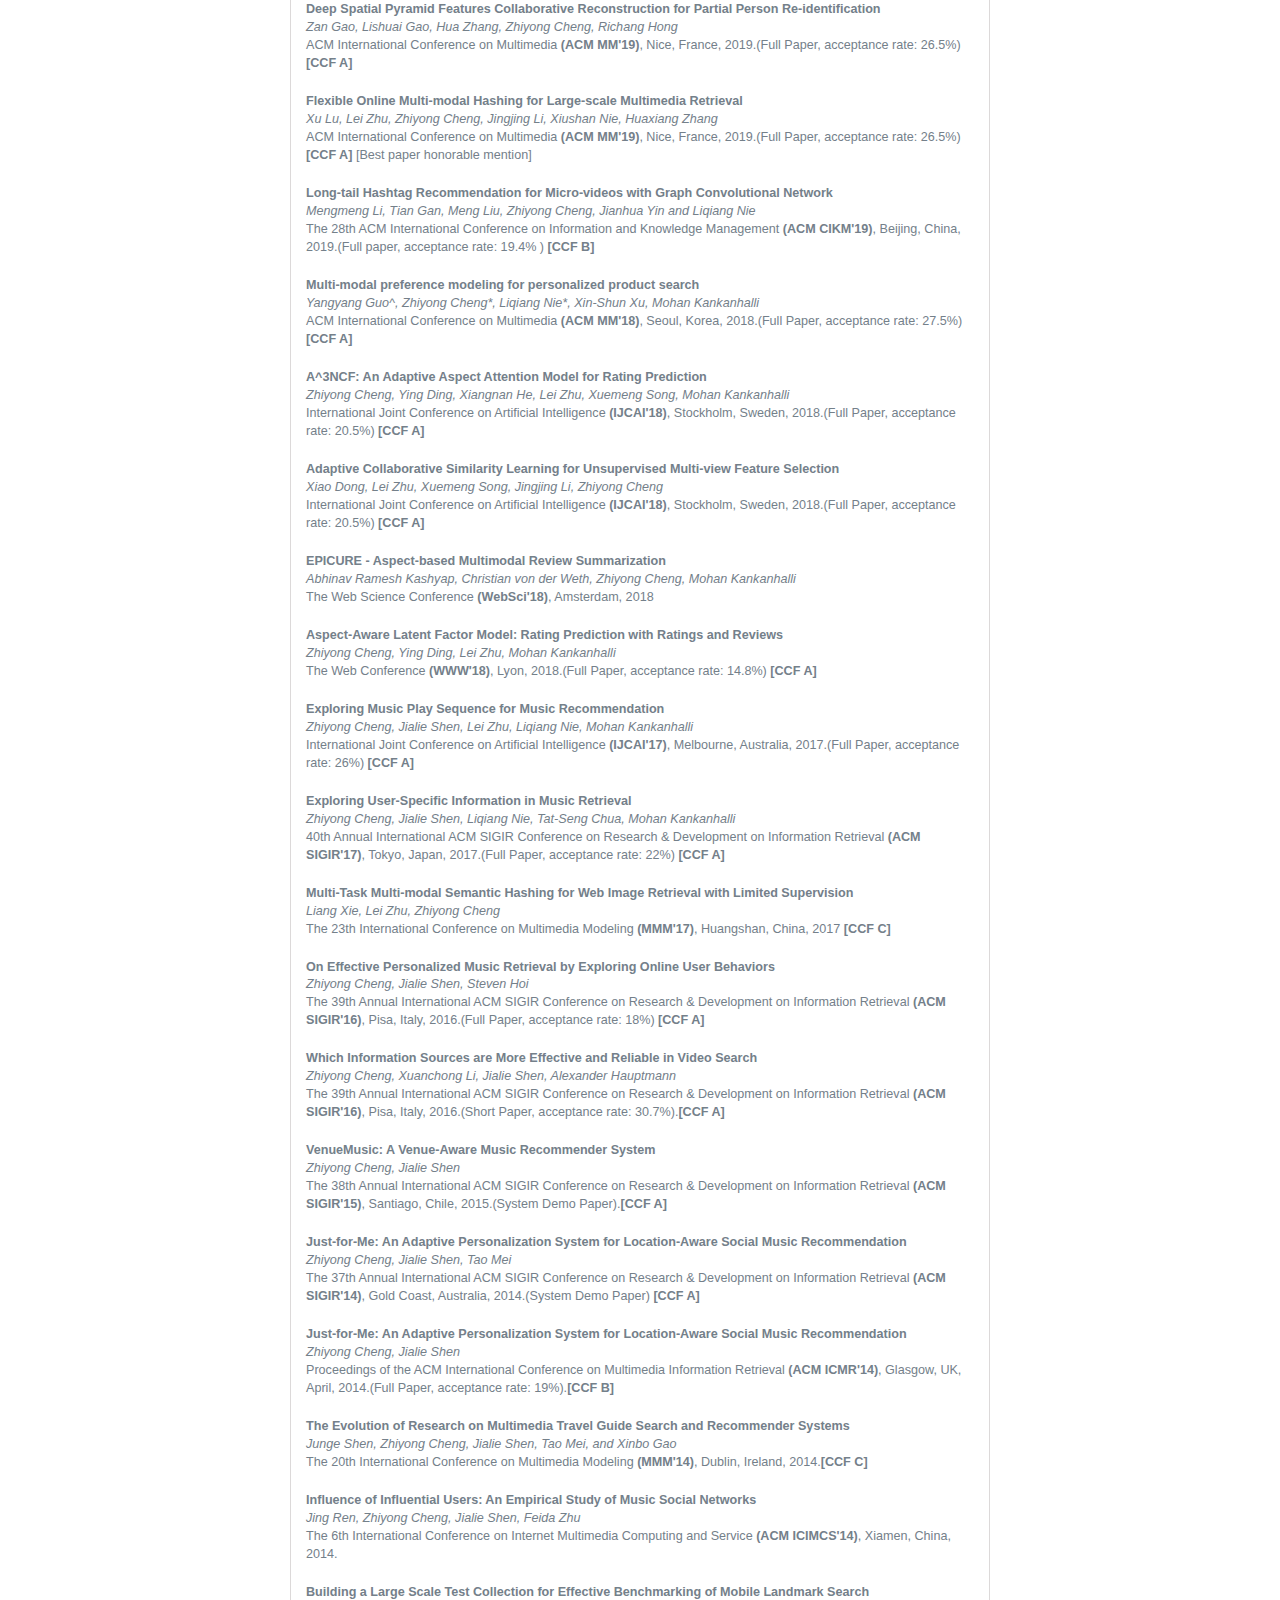
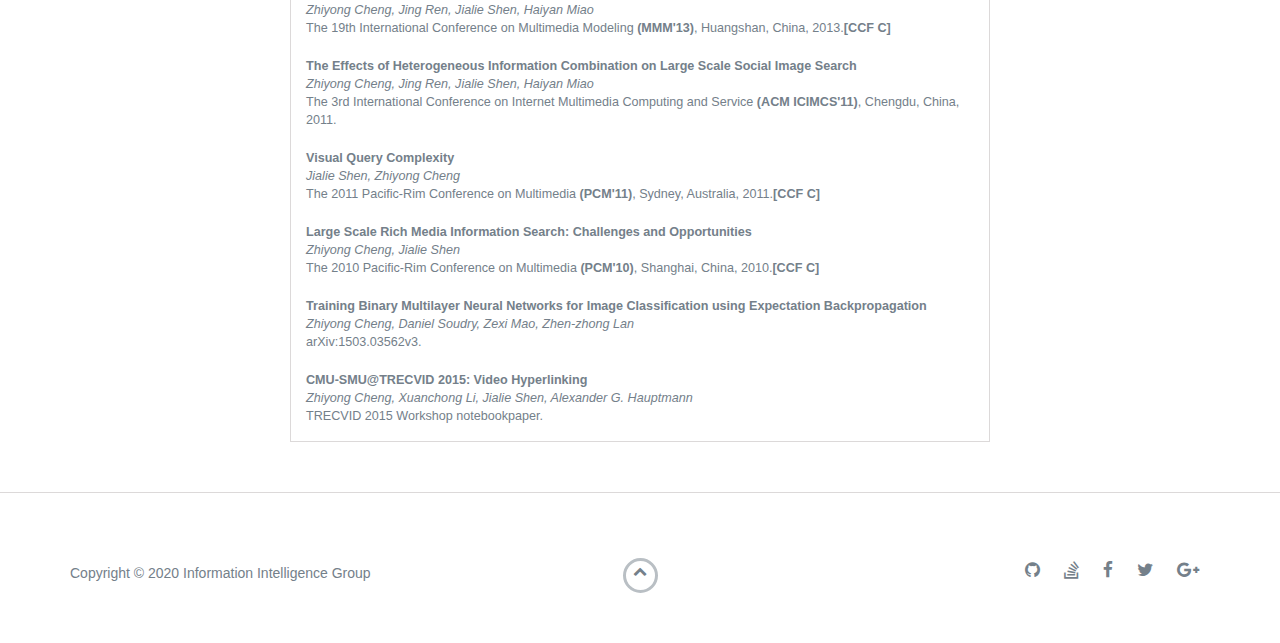
<file: publications.html>
<!DOCTYPE html>
<html class="no-js" lang="en">

<head>
    <meta charset=utf-8"utf-8">
    <meta http-equiv="X-UA-Compatible" content="IE=edge">
    <meta name="viewport" content="width=device-width, initial-scale=1">
    <title>Information Intelligence Group</title>
    <link rel="shortcut icon" href="favicon.ico" type="image/x-icon">
    <link rel="icon" href="favicon.ico" type="image/x-icon">
    <link href="css/fonts.googleapis.com/css-family=Lato-300,400,700,900.css" rel="stylesheet">
    <link rel="stylesheet" href="libs/font-awesome/css/font-awesome.min.css">
    <link href="css/bootstrap.min.css" rel="stylesheet">
    <link href="css/styles.css" rel="stylesheet">
</head>

<body>
    <div id="mobile-menu-open" class="shadow-large">
        <i class="fa fa-bars" aria-hidden="true"></i>
    </div>
    <!-- End #mobile-menu-toggle -->
    <header>
        <div class="header">
            <div class="container">
                <ul class="nav navbar-nav navbar-right">
                    <li><a style="cursor:pointer" onclick="window.location='index.html'" class="logo"><img src="images/logo.png" height="30px" alt="" /></a></li>
                    <li><a style="cursor:pointer" onclick="window.location='index.html'"> HOME </a></li>
                    <li><a style="cursor:pointer" onclick="window.location='people.html'"> PEOPLE </a></li>
                    <li><a style="cursor:pointer" onclick="window.location='publications.html'"> PUBLICATIONS </a></li>
                    <li><a style="cursor:pointer" onclick="window.location='admissions.html'"> ADMISSIONS </a></li>
                    <li><a style="cursor:pointer" onclick="window.location='contact.html'"> CONTACT </a></li>
                </ul>
            </div>
        </div>
    </header>
    <!-- End header -->

    <div id="education">
        <h2 class="heading"><br><b>Journal Papers</b></h2>
        <div class="education-block">
<!--             <h3></h3> -->

			
<!-- 	<p class="p title"><strong>An Attribute-aware Attentive GCN Model for Attribute Missing in Recommendation</strong></p>
            <p class="p author"><i>Fan Liu, Zhiyong Cheng*, Lei Zhu, Chenghao Liu, Liqiang Nie*</i></p>
            <p class="p time"> IEEE Transactions on Knowledge and Data Engineering <strong>(TKDE)</strong>, accepted,<strong> [CCF A]</strong></p>
            <br>			
			
            <p class="p title"><strong>Enhancing Factorization Machines with Generalized Metric Learning</strong></p>
            <p class="p author"><i>Yangyang Guo, Zhiyong Cheng*, Jiazheng Jing, Yanpeng Lin, Liqiang Nie, Meng Wang</i></p>
            <p class="p time"> IEEE Transactions on Knowledge and Data Engineering<strong>(TKDE)</strong>, accepted,<strong> [CCF A]</strong></p>
            <br>

            <p class="p title"><strong>User Identity Linkage across Social Media via Attentive Time-aware User Modeling</strong></p>
            <p class="p author"><i>Xiaolin Chen, Xuemeng Song, Siwei Cui, Tian Gan, Zhiyong Cheng, Liqiang Nie</i></p>
            <p class="p time"> IEEE Transactions on Multimedia <strong>(TMM)</strong>, accepted,<strong> [CCF B]</strong></p>
            <br>

            <p class="p title"><strong>DCR: A Unified Framework for Holistic/Partial Personal ReID</strong></p>
            <p class="p author"><i>Lishuai Gao, Hua Zhang,  Zan Gao, Zhiyong Cheng, Richang Hong, Shenyong Chen</i></p>
            <p class="p time"> IEEE Transactions on Multimedia <strong>(TMM)</strong>, accepted,<strong> [CCF B]</strong></p>
            <br>
			
			<p class="p title"><strong>Adaptive Partial Multi-view Hashing for Efficient Social Image Retrieval</strong></p>
            <p class="p author"><i>Lei Zhu, Chaoqun Zheng, Zhiyong Cheng, Jingjing Li, Anan Liu</i></p>
            <p class="p time"> IEEE Transactions on Multimedia <strong>(TMM)</strong>, accepted,<strong> [CCF B]</strong></p>
            <br>
			
			<p class="p title"><strong>DeepDance: Music-to-Dance Motion Choreography with Adversarial Learning</strong></p>
            <p class="p author"><i>Guofei Sun, Yongkang Wong, Zhiyong Cheng, Mohan Kankanhalli, Weidong Geng, Xiangdong Li</i></p>
            <p class="p time"> IEEE Transactions on Multimedia <strong>(TMM)</strong>, accepted,<strong> [CCF B]</strong></p>
            <br>
			
			<p class="p title"><strong>Unsupervised Deep K-means Hashing for Efficient Image Retrieval and Clustering</strong></p>
            <p class="p author"><i>Xiao Dong, Li Liu, Lei Zhu, Zhiyong Cheng, Huaxiang Zhang</i></p>
            <p class="p time"> IEEE Transactions on Circuits and Systems for Video Technology <strong>(TCSVT)</strong>, accepted,<strong> [CCF B]</strong></p>
            <br>
			
			<p class="p title"><strong>Dual-level Semantic Transfer Deep Hashing for Efficient Social Image Retrieval</strong></p>
            <p class="p author"><i>Lei Zhu, Hui Cui, Zhiyong Cheng, Jingjing Li, Zheng Zhang</i></p>
            <p class="p time"> IEEE Transactions on Circuits and Systems for Video Technology <strong>(TCSVT)</strong>, accepted,<strong> [CCF B]</strong></p>
            <br>
			
			<p class="p title"><strong>Fine-grained Privacy Detection with Graph-regularized Hierarchical Attentive Representation Learning</strong></p>
            <p class="p author"><i>Xiaolin Chen, Xuemeng Song, Ruiyang Ren, Lei Zhu, Zhiyong Cheng, Liqiang Nie</i></p>
            <p class="p time"> ACM Transactions on Information Systems <strong>(TOIS)</strong>, 38(4): 37:1-37:26 (2020),<strong> [CCF A]</strong></p>
            <br>
			
			<p class="p title"><strong>Fast Discrete Collaborative Multi-modal Hashing for Large-scale Multimedia Retrieval</strong></p>
            <p class="p author"><i>Chaoqun Zheng, Lei Zhu, Xu Lu, Jingjing Li, Zhiyong Cheng, Hanwang Zhang</i></p>
            <p class="p time"> IEEE Transactions on Knowledge and Data Engineering <strong>(TKDE)</strong>,32(11): 2171-2184,Nov.,2020,<strong> [CCF A]</strong></p>
            <br>
			
			<p class="p title"><strong>Unsupervised Online Video Object Segmentation with Motion Property Understanding</strong></p>
            <p class="p author"><i>Tao Zhuo, Zhiyong Cheng, Peng Zhang, Yongkang Wong, Mohan Kankanhalli</i></p>
            <p class="p time"> IEEE Transactions on Image Processing<strong>(TIP)</strong>,29: 237-249,2020,<strong> [CCF A]</strong></p>
			<p>[<a href="https://arxiv.org/abs/1810.03783">PDF</a>][<a href="https://github.com/visiontao/UOVOS">CODE</a>]</p>
            <br>
			
			<p class="p title"><strong>Flexible Multimodal Hashing for Scalable Multimedia Retrieval</strong></p>
            <p class="p author"><i>Lei Zhu, Xu Lu, Zhiyong Cheng, Jingjing Li, Huaxiang Zhang</i></p>
            <p class="p time"> ACM Transactions on Intelligent Systems and Technology<strong>(TIST)</strong>,vol.11, issue 2,Jan 2020,<strong> [CCF B, 二区]</strong></p>
            <br>
			
			<p class="p title"><strong>Deep Collaborative Multi-view Hashing for Large-scale Image Search</strong></p>
            <p class="p author"><i>Lei Zhu, Xu Lu, Zhiyong Cheng, Jingjing Li, Huaxiang Zhang</i></p>
            <p class="p time"> IEEE Transactions on Image Processing<strong>(TIP)</strong>,29: 4643-4655 (2020),<strong> [CCF A]</strong></p>
            <br>
			
			<p class="p title"><strong>Discrete Optimal Graph Clustering</strong></p>
            <p class="p author"><i>Yudong Han , Lei Zhu, Zhiyong Cheng, jingjing Li, Xiaobai Liu</i></p>
            <p class="p time"> IEEE Transactions on Cybernetics <strong>(TC)</strong>,50(4),1697-1710,2020,<strong> [CCF B, 一区]</strong></p>
            <br>
			
			<p class="p title"><strong>Unsupervised Deep Cross-model Hashing with Virtual Label Regression</strong></p>
            <p class="p author"><i>Tong Wang, Lei Zhu, Zhiyong Cheng, Jingjing Li, Zan Gao</i></p>
            <p class="p time"> Neurocomputing, 386: 84-96, 2020<strong> [CCF C, 二区]</strong></p>
            <br>
			
			<p class="p title"><strong>MMALFM: Explainable Recommendation by Leveraging Reviews and Images</strong></p>
            <p class="p author"><i>Zhiyong Cheng, Xiaojun Chang, Lei Zhu, Rose C. Kanjirathinkal, Mohan Kankanhalli</i></p>
            <p class="p time"> ACM Transactions on Information Systems <strong>(TOIS)</strong>,37(2),Article 16,2019,<strong> [CCF A]</strong></p>
			<p>[<a href="https://arxiv.org/abs/1811.05318">PDF</a>]</p>
            <br>
			
			<p class="p title"><strong>Attentive Aspect Modeling for Review-Aware Recommendation</strong></p>
            <p class="p author"><i>Xinyu Guan, Zhiyong Cheng*, Xiangnan He, Yongfeng Zhang, Zhibo Zhu, Qinke Peng, Tat-Seng Chua</i></p>
            <p class="p time"> ACM Transactions on Information Systems <strong>(TOIS)</strong>,37(3),Article 28,2019,<strong> [CCF A]</strong></p>
			<p>[<a href="https://arxiv.org/abs/1811.04375">PDF</a>][<a href="https://github.com/XinyuGuan01/Attentive-Aspect-based-Recommendation-Model">CODE</a>]</p>
            <br>
			
			<p class="p title"><strong>Attentive Long Short-Term Preference Modeling for Personalized Product Search</strong></p>
            <p class="p author"><i>Yangyang Guo, Zhiyong Cheng*,  Liqiang Nie*, Yinglong Wang, Jun Ma, Mohan Kankanhalli</i></p>
            <p class="p time"> ACM Transactions on Information Systems <strong>(TOIS)</strong>,37(2),Article 19,2019,<strong> [CCF A]</strong></p>
			<p>[<a href="https://arxiv.org/abs/1811.10155">PDF</a>][<a href="https://github.com/guoyang9/ALSTP">CODE</a>]</p>
            <br>
			
			<p class="p title"><strong>Style-oriented Personalized Landmark Recommendation</strong></p>
            <p class="p author"><i>Junge Shen, Zhiyong Cheng*, Meihong Yang, Bing Han, Shuying Li</i></p>
            <p class="p time"> IEEE Transactions on Industrial Electronics <strong>(TIE)</strong>,66(12):9768-9776,2019,<strong> [JCR 一区]</strong></p>
			<p>[<a href="https://ieeexplore.ieee.org/document/8693692">PDF</a>]</p>
            <br>
			
			<p class="p title"><strong>Music Auto-Tagging based on the Unified Latent Semantic Modeling</strong></p>
            <p class="p author"><i>Xi Shao, Zhiyong Cheng, Mohan Kankanhalli</i></p>
            <p class="p time"> Multimedia Tools and Applications ,78(1),pp.161-176,2019,<strong> [CCF C]</strong></p>
            <br>
			
			<p class="p title"><strong>Efficient discrete latent semantic hashing for scalable cross-modal retrieval</strong></p>
            <p class="p author"><i>Xu Lu, Lei Zhu, Zhiyong Cheng, Xuemeng Song, Huaxiang Zhang</i></p>
            <p class="p time"> Signal Processing, vol.154, pp.217-231,2019,<strong> [CCF C]</strong></p>
            <br> -->
		<p class="p title"><strong>Cascading Residual Graph Convolutional Network for Multi-Behavior
		Recommendation</strong></p>
	        <p class="p author"><i>Mingshi Yan^, Zhiyong Cheng*, Chen Gao, Jing Sun, Fan Liu, Fuming Sun, Haojie Li</i></p>
	        <p class="p time"> ACM Transactions on Information Systems <strong>(TOIS)</strong>, accepted <strong>[CCF
	                        A]</strong></p>
	        <br>
	        <p class="p title"><strong>Disentangled Multimodal Representation Learning for Recommendation</strong></p>
	        <p class="p author"><i>Fan Liu, Huilin Chen, Zhiyong Cheng, Anan Liu, Liqiang Nie, Mohan Kankanhalli</i></p>
	        <p class="p time"> IEEE Transactions on Multimedia <strong>(TMM)</strong>, accepted.<strong>[CCF B]</strong></p>
	        <br>
	        <p class="p title"><strong>Dual Consistency-enhanced Semi-supervised Sentiment Analysis towards COVID-19
	                        Tweets</strong></p>
	        <p class="p author"><i>Teng Sun, Liqiang Jing, Yinwei Wei, Xuemeng Song, Zhiyong Cheng, Liqiang Nie</i></p>
	        <p class="p time"> IEEE Transactions on Knowledge and Data Engineering <strong>(TKDE)</strong>,
	                accepted.<strong>[CCF A]</strong></p>
	        <br>
	        <p class="p title"><strong>Siamese Alignment Network for Weakly Supervised Video Moment Retrieval</strong></p>
	        <p class="p author"><i>Yunxiao Wang, Meng Liu, Yinwei Wei, Zhiyong Cheng, Yinglong Wang, Liqiang Nie</i></p>
	        <p class="p time"> IEEE Transactions on Multimedia <strong>(TMM)</strong>, accepted.<strong>[CCF B]</strong></p>
	        <br>
	        <p class="p title"><strong>Disentangled Graph Neural Networks for Session-based Recommendation</strong></p>
	        <p class="p author"><i>Ansong Li^, Zhiyong Cheng*, Fan Liu, Zan Gao, Weili Guan, Yuxin Peng</i></p>
	        <p class="p time"> IEEE Transactions on Knowledge and Data Engineering <strong>(TKDE)</strong>, 35(8): 7870-7882
	                (2023).<strong>[CCF A]</strong></p>
	        <br>
	        <p class="p title"><strong>A Multitemporal Scale and Spatial-Temporal Transformer Network for Temporal Action
	                        Localization</strong></p>
	        <p class="p author"><i>Zan Gao, Xinglei Cui, Tao Zhuo, Zhiyong Cheng, Anan Liu, Meng Wang, Sheng-yong Chen</i>
	        </p>
	        <p class="p time"> IEEE Transactions on Human-Machine Systems, 53(3): 569-580 (2023).</p>
	        <br>
	        <p class="p title"><strong>TBNet: Two-Stream Boundary-aware Network for Generic Image Manipulation
	                        Localization</strong></p>
	        <p class="p author"><i>Zan Gao, Chao Sun, Zhiyong Cheng, Weili Guan, Anan Liu, Meng Wang</i></p>
	        <p class="p time"> IEEE Transactions on Knowledge and Data Engineering (TKDE), 35(7): 7541-7556
	                (2023).<strong>[CCF A]</strong></p>
	        <br>
	        <p class="p title"><strong>Explainable Discrete Collaborative Filtering</strong></p>
	        <p class="p author"><i>Lei Zhu, Yang Xu, Jingjing Li, Weili Guan, Zhiyong Cheng</i></p>
	        <p class="p time"> Transactions on Knowledge and Data Engineering <strong>(TKDE)</strong>, 35(7): 6901-6915
	                (2023).<strong>[CCF A]</strong></p>
	        <br>
	        <p class="p title"><strong>Flexible multiview spectral clustering with self-adaptation</strong></p>
	        <p class="p author"><i>Dan Shi, Lei Zhu, Jingjing Li, Zhiyong Cheng, Zheng Zhang</i></p>
	        <p class="p time"> IEEE Transactions on Cybernetics <strong>(TCYB)</strong>, 53(4): 2586-2599
	                (2023).<strong>[CCF B, 一区]</strong></p>
	        <br>
	        <p class="p title"><strong>On Modality Bias Recognition and Reduction</strong></p>
	        <p class="p author"><i>Yangyang Guo, Liqiang Nie, Harry Cheng, Zhiyong Cheng, Mohan Kankanhalli, Alberto Del
	                        Bimbo</i></p>
	        <p class="p time"> Transactions on Multimedia Computing Communications and Applications <strong>(TOMM)</strong>,
	                19(3):103:1 -103: 22, 2023.</p>
	        <br>
	        <p class="p title"><strong>Binary Label Learning for Semi-supervised Feature Selection</strong></p>
	        <p class="p author"><i>Dan Shi, Lei Zhu, Jingjing Li, Zhiyong Cheng, Zhenguang Liu</i></p>
	        <p class="p time"> IEEE Transactions on Knowledge and Data Engineering <strong>(TKDE)</strong>, 35(3):
	                2299-2312, 2023.<strong>[CCF A]</strong></p>
	        <br>
	        <p class="p title"><strong>Multi-modal Discrete Collaborative Filtering for Efficient Cold-start
	                        Recommendation</strong></p>
	        <p class="p author"><i>Yang Xu, Lei Zhu, Zhiyong Cheng, Jingjing Li, Zheng Zhang, Huaxiang Zhang</i></p>
	        <p class="p time"> IEEE Transactions on Knowledge and Data Engineering <strong>(TKDE)</strong>, 35(1): 741-755,
	                2023.<strong>[CCF A]</strong></p>
	        <br>
	        <p class="p title"><strong>Adaptive Collaborative Soft Label Learning for Unsupervised Multi-View Feature
	                        Selection</strong></p>
	        <p class="p author"><i>Dan Shi, Lei Zhu, Xiao Dong, Xuemeng Song, Jingjing Li, Zhiyong Cheng</i></p>
	        <p class="p time"> ACM Transactions on Knowledge Discovery from Data <strong>(TKDD)</strong>, 17(8): 1-25,
	                2023.<strong>[CCF B]</strong></p>
	        <br>
	        <p class="p title"><strong>Dual attentive graph convolutional networks for cross-domain recommendation</strong>
	        </p>
	        <p class="p author"><i>Yu Zhang^, Fan Liu, Yupeng Hu, Xiaoli Li, Xiangjun Dong, Zhiyong Cheng</i></p>
	        <p class="p time"> Journal of Intelligent & Fuzzy Systems, 2023, accepted.</p>
	        <br>
	        <p class="p title"><strong>An Attribute-aware Attentive GCN Model for Attribute Missing in
	                        Recommendation</strong></p>
	        <p class="p author"><i>Fan Liu^, Zhiyong Cheng*, Lei Zhu, Chenghao Liu, Liqiang Nie*</i></p>
	        <p class="p time"> IEEE Transactions on Knowledge and Data Engineering <strong>(TKDE)</strong>, 34(9): 4077-4088
	                , 2022.<strong>[CCF A]</strong></p>
	        <br>
	        <p class="p title"><strong>Enhancing Factorization Machines with Generalized Metric Learning</strong></p>
	        <p class="p author"><i>Yangyang Guo^, Zhiyong Cheng*, Jiazheng Jing, Yanpeng Lin, Liqiang Nie, Meng Wang</i></p>
	        <p class="p time"> IEEE Transactions on Knowledge and Data Engineering <strong>(TKDE)</strong>, 34(8):
	                3740-3753, 2022.<strong>[CCF A]</strong></p>
	        <br>
	        <p class="p title"><strong>Efficient Multi-modal Hashing with Online Query-Adaption for Multimedia
	                        Retrieval</strong></p>
	        <p class="p author"><i>Lei Zhu, Chaoqun Zheng, Zhiyong Cheng, Liqiang Nie, Jingjing Li, Huaxiang Zhang</i></p>
	        <p class="p time"> ACM Transactions on Information Systems <strong>(TOIS)</strong>, ACM Trans.Inf.Syst.40(2):
	                41:1-41:36, 2022.<strong>[CCF A]</strong>.</p>
	        <br>
	        <p class="p title"><strong>Feature-level Attentive ICF for Recommendation</strong></p>
	        <p class="p author"><i>Zhiyong Cheng, Fan Liu, Shenghan Mei, Yangyang Guo, Lei Zhu, Liqiang Nie</i></p>
	        <p class="p time"> ACM Transactions on Information Systems <strong>(TOIS)</strong>, ACM Trans.Inf.Syst.40(4):
	                75:1-75:24, 2022.</p>
	        <br>
	        <p class="p title"><strong>Frame-wise Cross-modal Matching for Video Moment Retrieval</strong></p>
	        <p class="p author"><i>Haoyu Tang^, Jihua Zhu, Meng Liu, Zan Gao, Zhiyong Cheng*</i></p>
	        <p class="p time"> IEEE Transactions on Multimedia <strong>(TMM)</strong>, IEEE Trans.Multim.24: 1338-1349,
	                2022.</p>
	        <br>
	        <p class="p title"><strong>Learning Transferable and Discriminative Representations for 2D Image-Based 3D Model
	                        Retrieval</strong></p>
	        <p class="p author"><i>Yaqian Zhou, Yu Liu, Heyu Zhou, Zhiyong Cheng, Xuanya Li, An-an Liu</i></p>
	        <p class="p time"> IEEE Transactions on Circuits and Systems for Video Technology <strong>(TCSVT)</strong>,
	                32(10): 7147-7159, 2022.<strong>[CCF B]</strong></p>
	        <br>
	        <p class="p title"><strong>Pairwise Two-Stream ConvNets for Cross-domain Action Recognition with Small
	                        Data</strong></p>
	        <p class="p author"><i>Zan Gao, Ming Guo, Tongwei Ren, Anan Liu, Zhiyong Cheng, Shengyong Cheng</i></p>
	        <p class="p time"> IEEE Transactions on Neural Networks and Learning Systems <strong>(TNNLS)</strong>, IEEE
	                Trans.Neural Networks Learn.Syst.33(3): 1147-1161, 2022.<strong>[CCF B, 一区]</strong></p>
	        <br>
	        <p class="p title"><strong>AENAR: An aspect-aware explainable neural attentional recommender model for rating
	                        predication</strong></p>
	        <p class="p author"><i>Tianwei Zhang, Chuanhou Sun, Zhiyong Cheng, Xiangjun Dong</i></p>
	        <p class="p time"> Expert Syst.Appl.198: 116717, 2022.</p>
	        <br>
	        <p class="p title"><strong>Assessing learning engagement based on facial expression recognition in MOOC's
	                        scenario</strong></p>
	        <p class="p author"><i>Junge Shen, Haopeng Yang, Jiawei Li, Zhiyong Cheng</i></p>
	        <p class="p time"> ACM Multimedia System Journal, Multim.Syst.28(2): 469-478, 2022.<strong>[CCF C]</strong></p>
	        <br>
	        <p class="p title"><strong>Loss Re-scaling VQA: Revisiting the Language Prior Problem from a Class-imbalance
	                        View</strong></p>
	        <p class="p author"><i>Yangyang Guo^, Liqiang Nie, Zhiyong Cheng, Qi Tian, Min Zhang</i></p>
	        <p class="p time"> IEEE Transactions on Image Processing <strong>(TIP)</strong> ,31: 227-238 , 2022.<strong>[CCF
	                        A]</strong>.</p>
	        <br>
	        <p class="p title"><strong>User Identity Linkage across Social Media via Attentive Time-aware User
	                        Modeling</strong></p>
	        <p class="p author"><i>Xiaolin Chen, Xuemeng Song, Siwei Cui, Tian Gan, Zhiyong Cheng, Liqiang Nie</i></p>
	        <p class="p time"> IEEE Transactions on Multimedia <strong>(TMM)</strong>, 23: 3957-3967, 2021.<strong>[CCF
	                        B]</strong></p>
	        <br>
	        <p class="p title"><strong>DCR: A Unified Framework for Holistic/Partial Personal ReID</strong></p>
	        <p class="p author"><i>Zan Gao, Hua Zhang, Lishuai Gao, Zhiyong Cheng, Richang Hong, Shenyong Chen</i></p>
	        <p class="p time"> IEEE Transactions on Multimedia <strong>(TMM)</strong>, 23: 3332-3345.<strong>[CCF
	                        B]</strong></p>
	        <br>
	        <p class="p title"><strong>Adaptive Partial Multi-view Hashing for Efficient Social Image Retrieval</strong></p>
	        <p class="p author"><i>Chaoqun Zheng, Lei Zhu, Zhiyong Cheng, Jingjing Li, Anan Liu</i></p>
	        <p class="p time"> IEEE Transactions on Multimedia <strong>(TMM)</strong>, 23: 4079-4092, 2021.<strong>[CCF
	                        B]</strong></p>
	        <br>
	        <p class="p title"><strong>DeepDance: Music-to-Dance Motion Choreography with Adversarial Learning</strong></p>
	        <p class="p author"><i>Guofei Sun, Yongkang Wong, Zhiyong Cheng, Mohan Kankanhalli, Weidong Geng, Xiangdong
	                        Li</i></p>
	        <p class="p time"> IEEE Transactions on Multimedia <strong>(TMM)</strong>, vol.23, pp.497-509, 2021.<strong>[CCF
	                        B]</strong></p>
	        <br>
	        <p class="p title"><strong>Unsupervised Deep K-means Hashing for Efficient Image Retrieval and
	                        Clustering</strong></p>
	        <p class="p author"><i>Xiao Dong, Li Liu, Lei Zhu, Zhiyong Cheng, Huaxiang Zhang</i></p>
	        <p class="p time"> IEEE Transactions on Circuits and Systems for Video Technology <strong>(TCSVT)</strong>,
	                31(8),3266-3277, Aug, 2021.<strong>[CCF B]</strong></p>
	        <br>
	        <p class="p title"><strong>Dual-level Semantic Transfer Deep Hashing for Efficient Social Image
	                        Retrieval</strong></p>
	        <p class="p author"><i>Lei Zhu, Hui Cui, Zhiyong Cheng, Jingjing Li, Zheng Zhang</i></p>
	        <p class="p time"> IEEE Transactions on Circuits and Systems for Video Technology <strong>(TCSVT)</strong>,
	                31(4): 1478-1489 (2021).<strong>[CCF B]</strong></p>
	        <br>
	        <p class="p title"><strong>Fine-grained Privacy Detection with Graph-regularized Hierarchical Attentive
	                        Representation Learning</strong></p>
	        <p class="p author"><i>Xiaolin Chen, Xuemeng Song, Ruiyang Ren, Lei Zhu, Zhiyong Cheng, Liqiang Nie</i></p>
	        <p class="p time"> ACM Transactions on Information Systems <strong>(TOIS)</strong>, 38(4): 37:1-37:26
	                (2020).<strong>[CCF A]</strong></p>
	        <br>
	        <p class="p title"><strong>Fast Discrete Collaborative Multi-modal Hashing for Large-scale Multimedia
	                        Retrieval</strong></p>
	        <p class="p author"><i>Chaoqun Zheng, Lei Zhu, Xu Lu, Jingjing Li, Zhiyong Cheng, Hanwang Zhang</i></p>
	        <p class="p time"> IEEE Transactions on Knowledge and Data Engineering <strong>(TKDE)</strong> , 32(11):
	                2171-2184, Nov., 2020.<strong>[CCF A]</strong></p>
	        <br>
	        <p class="p title"><strong>Unsupervised Online Video Object Segmentation with Motion Property
	                        Understanding</strong></p>
	        <p class="p author"><i>Tao Zhuo, Zhiyong Cheng, Peng Zhang, Yongkang Wong, Mohan Kankanhalli</i></p>
	        <p class="p time"> IEEE Transactions on Image Processing <strong>(TIP)</strong>, 29: 237-249, 2020.<strong>[CCF
	                        A]</strong></p>
	        <br>
	        <p class="p title"><strong>Flexible Multimodal Hashing for Scalable Multimedia Retrieval</strong></p>
	        <p class="p author"><i>Lei Zhu, Xu Lu, Zhiyong Cheng, Jingjing Li, Huaxiang Zhang</i></p>
	        <p class="p time"> ACM Transactions on Intelligent Systems and Technology <strong>(TIST)</strong>, vol.11, issue
	                2, Jan 2020.<strong>[CCF B, 二区]</strong></p>
	        <br>
	        <p class="p title"><strong>Deep Collaborative Multi-view Hashing for Large-scale Image Search</strong></p>
	        <p class="p author"><i>Lei Zhu, Xu Lu, Zhiyong Cheng, Jingjing Li, Huaxiang Zhang</i></p>
	        <p class="p time"> IEEE Transactions on Image Processing <strong>(TIP)</strong>, 29: 4643-4655
	                (2020).<strong>[CCF A]</strong></p>
	        <br>
	        <p class="p title"><strong>Discrete Optimal Graph Clustering</strong></p>
	        <p class="p author"><i>Yudong Han , Lei Zhu, Zhiyong Cheng, jingjing Li, Xiaobai Liu</i></p>
	        <p class="p time"> IEEE Transactions on Cybernetics <strong>(TCYB)</strong>, 50(4), 1697-1710, 2020.<strong>[CCF
	                        B, 一区]</strong></p>
	        <br>
	        <p class="p title"><strong>Unsupervised Deep Cross-model Hashing with Virtual Label Regression</strong></p>
	        <p class="p author"><i>Tong Wang, Lei Zhu, Zhiyong Cheng, Jingjing Li, Zan Gao</i></p>
	        <p class="p time"> Neurocomputing, 386: 84-96, 2020 <strong>(CCF C, 二区)</strong></p>
	        <br>
	        <p class="p title"><strong>MMALFM: Explainable Recommendation by Leveraging Reviews and Images</strong></p>
	        <p class="p author"><i>Zhiyong Cheng, Xiaojun Chang, Lei Zhu, Rose C. Kanjirathinkal, Mohan Kankanhalli</i></p>
	        <p class="p time"> ACM Transactions on Information Systems <strong>(TOIS)</strong>, 37 (2), Article 16,
	                2019.<strong>[CCF A]</strong></p>
	        <br>
	        <p class="p title"><strong>Attentive Aspect Modeling for Review-Aware Recommendation</strong></p>
	        <p class="p author"><i>Xinyu Guan^, Zhiyong Cheng*, Xiangnan He, Yongfeng Zhang, Zhibo Zhu, Qinke Peng, Tat-Seng
	                        Chua</i></p>
	        <p class="p time"> ACM Transactions on Information Systems <strong>(TOIS)</strong>, 37 (3), Article 28,
	                2019.<strong>[CCF A]</strong></p>
	        <br>
	        <p class="p title"><strong>Attentive Long Short-Term Preference Modeling for Personalized Product
	                        Search</strong></p>
	        <p class="p author"><i>Yangyang Guo^, Zhiyong Cheng*, Liqiang Nie*, Yinglong Wang, Jun Ma, Mohan Kankanhalli</i>
	        </p>
	        <p class="p time"> ACM Transactions on Information Systems <strong>(TOIS)</strong>, 37 (2), Article 19,
	                2019.<strong>[CCF A]</strong></p>
	        <br>
	        <p class="p title"><strong>Style-oriented Personalized Landmark Recommendation</strong></p>
	        <p class="p author"><i>Junge Shen, Zhiyong Cheng*, Meihong Yang, Bing Han, Shuying Li</i></p>
	        <p class="p time"> IEEE Transactions on Industrial Electronics <strong>(TIE)</strong>, 66(12): 9768-9776,
	                2019.<strong>[JCR 一区]</strong></p>
	        <br>
	        <p class="p title"><strong>Music Auto-Tagging based on the Unified Latent Semantic Modeling</strong></p>
	        <p class="p author"><i>Xi Shao, Zhiyong Cheng, Mohan Kankanhalli</i></p>
	        <p class="p time"> Multimedia Tools and Applications, 78(1), pp.161-176, 2019.<strong>[CCF C]</strong></p>
	        <br>
	        <p class="p title"><strong>Efficient discrete latent semantic hashing for scalable cross-modal
	                        retrieval</strong></p>
	        <p class="p author"><i>Xu Lu, Lei Zhu, Zhiyong Cheng, Xuemeng Song, Huaxiang Zhang</i></p>
	        <p class="p time"> Signal Processing, vol.154, pp.217-231, 2019.<strong>[CCF C]</strong></p>
	        <br>
	        <p class="p title"><strong>Unsupervised Multi-view Feature Extraction with Dynamic Graph Learning</strong></p>
	        <p class="p author"><i>Dan Shi, Lei Zhu, Zhiyong Cheng, Zhihui Li, Huaxiang Zhang</i></p>
	        <p class="p time"> Journal of Visual Communication and Image Representation, vol.56, pp 256-264,
	                2018.<strong>[CCF C]</strong></p>
	        <br>
	        <p class="p title"><strong>Unsupervised Visual Hashing with Semantic Assistant for Content-Based Image
	                        Retrieval</strong></p>
	        <p class="p author"><i>Lei Zhu, Jialie Shen, Liang Xie, Zhiyong Cheng</i></p>
	        <p class="p time"> IEEE Transactions on Knowledge and Data Engineering <strong>(TKDE)</strong>, vol.2, issue 2,
	                pp, 472-486, 2017.<strong>[CCF A]</strong></p>
	        <br>
	        <p class="p title"><strong>Unsupervised Topic Hypergraph Hashing for Efficient Mobile Image Retrieval</strong>
	        </p>
	        <p class="p author"><i>Lei Zhu, Jialie Shen, Liang Xie, Zhiyong Cheng</i></p>
	        <p class="p time"> IEEE Transactions on Cybernetics <strong>(TCYB)</strong>, vol.47, no.11, pp 3941-3954,
	                2017.<strong>[CCF B, JCR 一区]</strong></p>
	        <br>
	        <p class="p title"><strong>Assisting Attraction Classification by Harvesting Web Data</strong></p>
	        <p class="p author"><i>Junge Shen, Enrang Zheng, Zhiyong Cheng, Cheng Deng</i></p>
	        <p class="p time"> IEEE Access, vol.5, 2017</p>
	        <br>
	        <p class="p title"><strong>On Effective Location-Aware Music Recommendation</strong></p>
	        <p class="p author"><i>Zhiyong Cheng, Jialie Shen</i></p>
	        <p class="p time"> ACM Transactions on Information Systems <strong>(TOIS)</strong>, vol.34, issue 2, article
	                no.13, 2016.<strong>[CCF A]</strong></p>
	        <br>
	        <p class="p title"><strong>On Very Large Scale Test Collection for Landmark Image Search Benchmarking</strong>
	        </p>
	        <p class="p author"><i>Zhiyong Cheng, Jialie Shen</i></p>
	        <p class="p time"> Signal Processing, vol.124, pp 13-26, 2016.<strong>[CCF C]</strong></p>
	        <br>
	        <p class="p title"><strong>The Effects of Multiple Query Evidences on Social Image Retrieval Systems</strong>
	        </p>
	        <p class="p author"><i>Zhiyong Cheng, Jialie Shen, Haiyan Miao</i></p>
	        <p class="p time"> ACM Multimedia Systems Journal <strong>(ACM MMSJ)</strong>, vol.22, issue 4, pp 509-523,
	                2016.<strong>[CCF C]</strong></p>
	        <br>
	        <p class="p title"><strong>On Robust Image Spam Filtering via Comprehensive Visual Modeling</strong></p>
	        <p class="p author"><i>Jialie Shen, Robert H. Deng, Zhiyong Cheng, Liqiang Nie, Shuicheng Yan</i></p>
	        <p class="p time"> Pattern Recognition <strong>(PR)</strong>, vol.48, issue 10, pp 3227-3238, 2015.<strong>[CCF
	                        B]</strong></p>
	        <br>
	        <p class="p title"><strong>Personalized Video Similarity Measure</strong></p>
	        <p class="p author"><i>Jialie Shen, Zhiyong Cheng</i></p>
	        <p class="p time"> ACM Multimedia Systems Journal <strong>(ACM MMSJ)</strong>, vol.15, issue 7, pp 421-433,
	                2011.<strong>[CCF C]</strong></p>
			
        </div>
    </div>


    <div id="education">
        <h2 class="heading"><br><b>Conference Papers</b></h2>
        <div class="education-block">
<!--             <h3></h3>

            <p class="p title"><strong>Pairwise View Weighted Graph Network for View-based 3D Model Retrieval</strong></p>
            <p class="p author"><i>Zan Gao, Yinming Li, Weili Guan, Weizhi Nie, Zhiyong Cheng and Anan Liu</i></p>
            <p class="p time"> ACM SIGIR Conference on Research & Development on Information Retrieval <strong>(ACM SIGIR'20)</strong>,Xi'an,China,2020.(Full Paper, acceptance rate: 26%),<strong> [CCF A]</strong></p>
            <br>
			
			<p class="p title"><strong>Personalized Item Recommendation for Second-hand Trading Platform</strong></p>
            <p class="p author"><i>Yuzheng Xu, Tian Gan, Yinwei Wei, Zhiyong Cheng, Liqiang Nie</i></p>
            <p class="p time"> ACM International Conference on Multimedia <strong>(ACM MM'20)</strong>,Seattle,USA,2020.(Full Paper, acceptance rate: 27.8%),<strong> [CCF A]</strong></p>
            <br>
			
			<p class="p title"><strong>Texture Semantically Aligned with Visibility-aware for Partial Person Re-identification</strong></p>
            <p class="p author"><i>Lishuai Gao, Hua Zhang, Zan Gao, Weili Guan, Zhiyong Cheng, Meng Wang</i></p>
            <p class="p time"> ACM International Conference on Multimedia <strong>(ACM MM'20)</strong>,Seattle,USA,2020.(Full Paper, acceptance rate: 27.8%),<strong> [CCF A]</strong></p>
            <br>
			
			<p class="p title"><strong>Multi-Feature Discrete Collaborative Filtering for Fast Cold-start Recommendation</strong></p>
            <p class="p author"><i>Yang Xu, Lei Zhu, Zhiyong Cheng, Jingjing Li, Jiande Sun</i></p>
            <p class="p time"> Thirty-Fourth AAAI Conference on Artificial Intelligence <strong>(AAAI)</strong>,New York,Feb 2020.(Full Paper, acceptance rate: 20.6%),<strong> [CCF A]</strong></p>
            <br>
			
			<p class="p title"><strong>Quantifying and Alleviating the Language Prior Problem in Visual Question Answering</strong></p>
            <p class="p author"><i>Yangyang Guo, Zhiyong Cheng*, Liqiang Nie*, Yibing Liu, Yinglong Wang and Mohan Kankanhalli</i></p>
            <p class="p time"> ACM SIGIR Conference on Research & Development on Information Retrieval <strong>(ACM SIGIR'19)</strong>,Pairs,France,2019.(Full Paper,acceptance rate: 20%),<strong> [CCF A]</strong></p>
			<p>[<a href="https://arxiv.org/abs/1905.04877">PDF</a>][<a href="https://github.com/guoyang9/vqa-prior">CODE</a>]</p>
            <br>
			
			<p class="p title"><strong>Compositional Coding for Collaborative Filtering</strong></p>
            <p class="p author"><i>Chenghao Liu, Tao Lu, Xin Wang, Zhiyong Cheng, Jianling Sun and Steven C.H. Hoi</i></p>
            <p class="p time"> ACM SIGIR Conference on Research & Development on Information Retrieval <strong>(ACM SIGIR'19)</strong>,Pairs,France,2019.(Full Paper,acceptance rate: 20%),<strong> [CCF A]</strong></p>
			<p>[<a href="https://arxiv.org/abs/1905.03752">PDF</a>][<a href="https://github.com/3140102441/CCCF">CODE</a>]</p>
            <br>
			
			<p class="p title"><strong>Online Multi-modal Hashing with Dynamic Query-adaption</strong></p>
            <p class="p author"><i>Xu Lu, Lei Zhu, Zhiyong Cheng, Liqiang Nie, Huaxiang Zhang</i></p>
            <p class="p time"> ACM SIGIR Conference on Research & Development on Information Retrieval <strong>(ACM SIGIR'19)</strong>,Pairs,France,2019.(Full Paper,acceptance rate: 20%),<strong> [CCF A] [Best paper honorable mention]</strong></p>
			<p>[<a href="https://dl.acm.org/doi/10.1145/3331184.3331217">PDF</a>][<a href="https://github.com/lxuu306/OMH-DQ_SIGIR2019">CODE</a>]</p>
            <br>
			
			<p class="p title"><strong>User Diverse Preference Modeling via Multimodal Attentive Metric Learning</strong></p>
            <p class="p author"><i>Fan Liu, Zhiyong Cheng*, Changchang, Yinglong Wang, Liqiang Nie*, Mohan Kankanhalli</i></p>
            <p class="p time"> ACM International Conference on Multimedia <strong>(ACM MM'19)</strong>,Nice,France,2019. (Oral,acceptance rate: 26.5%),<strong> [CCF A]</strong></p>
			<p>[<a href="https://arxiv.org/abs/1908.07738">PDF</a>][<a href="https://github.com/liufancs/MAML">CODE</a>]</p>
            <br>
			
			<p class="p title"><strong>Personalized Hashtag Recommendation for Micro-videos</strong></p>
            <p class="p author"><i>Yinwei Wei, Zhiyong Cheng*, Xuzheng Yu, Zhou Zhao, Lei Zhu and Liqiang Nie*</i></p>
            <p class="p time"> ACM International Conference on Multimedia <strong>(ACM MM'19)</strong>,Nice,France,2019. (Oral,acceptance rate: 26.5%),<strong> [CCF A]</strong></p>
			<p>[<a href="https://arxiv.org/abs/1908.09987">PDF</a>][<a href="https://github.com/weiyinwei/GCN_PHR">CODE</a>]</p>
            <br>
			
			<p class="p title"><strong>Explainable Video Action Reasoning via Prior Knowledge and State Transitions</strong></p>
            <p class="p author"><i>Tao Zhuo, Zhiyong Cheng*, Peng Zhang, Yongkang Wong, Mohan Kankanhalli</i></p>
            <p class="p time"> ACM International Conference on Multimedia <strong>(ACM MM'19)</strong>,Nice,France,2019. (Oral,acceptance rate: 26.5%),<strong> [CCF A]</strong></p>
			<p>[<a href="https://arxiv.org/abs/1908.10700">PDF</a>][<a href="https://github.com/visiontao/evar">CODE</a>]</p>
            <br>
			
			<p class="p title"><strong>Deep Spatial Pyramid Features Collaborative Reconstruction for Partial Person Re-identification</strong></p>
            <p class="p author"><i>Zan Gao, Lishuai Gao, Hua Zhang, Zhiyong Cheng, Richang Hong</i></p>
            <p class="p time"> ACM International Conference on Multimedia <strong>(ACM MM'19)</strong>,Nice,France,2019. (Oral,acceptance rate: 26.5%),<strong> [CCF A]</strong></p>
            <br>
			
			<p class="p title"><strong>Flexible Online Multi-modal Hashing for Large-scale Multimedia Retrieval</strong></p>
            <p class="p author"><i>Xu Lu, Lei Zhu, Zhiyong Cheng, Jingjing Li, Xiushan Nie, Huaxiang Zhang</i></p>
            <p class="p time"> ACM International Conference on Multimedia <strong>(ACM MM'19)</strong>,Nice,France,2019. (Oral,acceptance rate: 26.5%),<strong> [CCF A] [Best paper honorable mention]</strong></p>
            <br>
			
			<p class="p title"><strong>Long-tail Hashtag Recommendation for Micro-videos with Graph Convolutional Network</strong></p>
            <p class="p author"><i>Mengmeng Li, Tian Gan, Meng Liu, Zhiyong Cheng, Jianhua Yin and Liqiang Nie</i></p>
            <p class="p time"> The 28th ACM International Conference on Information and Knowledge Management <strong>(ACM CIKM'19)</strong>,Beijing,China,2019. (Full paper,acceptance rate: 19.4%),<strong> [CCF B]</strong></p>
            <br> -->

		<p class="p title"><strong>Multi-behavior Recommendation with Cascading Graph Convolution Networks</strong></p>
	        <p class="p author"><i>Zhiyong Cheng, Sai Han, Fan Liu, Lei Zhu, Zan Gao, Yuxin Peng</i></p>
	        <p class="p time"> The Web Conference 2023 <strong>(WWW'23)</strong>, accepted.(Full Paper, acceptance rate:
	                19.2% ).<strong>[CCF A]</strong></p>
	        <br>
	        <p class="p title"><strong>Semantic-guided feature distillation for multimodal recommendation</strong></p>
	        <p class="p author"><i>Fan Liu, Huilin Chen, Zhiyong Cheng, Liqiang Nie, Mohan Kankanhalli</i></p>
	        <p class="p time"> ACM International Conference on Multimedia <strong>(ACM MM'23)</strong>.Ottawa , Canada, 2023
	                (Full Paper, acceptance rate: 29.3%)<strong>[CCF A]</strong></p>
	        <br>
	        <p class="p title"><strong>Modeling multi-relational connectivity for personalized fashion matching</strong></p>
	        <p class="p author"><i>Yujuan Ding, Tracy Mok, Yi Bin, Xun Yang, Zhiyong Cheng</i></p>
	        <p class="p time"> ACM International Conference on Multimedia <strong>(ACM MM'23)</strong>.Ottawa , Canada, 2023
	                (Full Paper, acceptance rate: 29.3%)<strong>[CCF A]</strong></p>
	        <br>
	        <p class="p title"><strong>Sample less, learn more: efficient action recognition via frame feature
	                        restoration</strong></p>
	        <p class="p author"><i>Harry Cheng, Yangyang Guo, Liqiang Nie, Zhiyong Cheng, Mohan Kankanhalli</i></p>
	        <p class="p time"> ACM International Conference on Multimedia <strong>(ACM MM'23)</strong>.Ottawa , Canada, 2023
	                (Full Paper, acceptance rate: 29.3%)<strong>[CCF A]</strong></p>
	        <br>
	        <p class="p title"><strong>Bit-aware Semantic Transformer Hashing for Multi-modal Retrieval</strong></p>
	        <p class="p author"><i>Wentao Tan, Lei Zhu, Weili Guan, Jingjing Li and Zhiyong Cheng</i></p>
	        <p class="p time"> ACM SIGIR Conference on Research & Development on Information Retrieval
	                <strong>(SIGIR'22)</strong>.Online, 2022.<strong>[CCF A]</strong>
	        </p>
	        <br>
	        <p class="p title"><strong>Privacy-Preserving Synthetic Data Generation for Recommendation</strong></p>
	        <p class="p author"><i>Fan Liu, Zhiyong Cheng, Huilin Chen, Yinwei Wei, Liqiang Nie and Mohan Kankanhalli</i>
	        </p>
	        <p class="p time"> ACM SIGIR Conference on Research & Development on Information Retrieval
	                <strong>(SIGIR'22)</strong>.Online, 2022.<strong>[CCF A]</strong>
	        </p>
	        <br>
	        <p class="p title"><strong>A Unified End-to-End Retriever-Reader Framework for Knowledge-based VQA</strong></p>
	        <p class="p author"><i>Yangyang Guo, Liqiang Nie, Yongkang Wong, Yibing Liu, Zhiyong Cheng, Mohan
	                        Kankanhalli</i></p>
	        <p class="p time"> ACM International Conference on Multimedia <strong>(ACM MM'22)</strong>.Online, 2022.(Full
	                Paper, acceptance rate: 27.9%).<strong>[CCF A]</strong></p>
	        <br>
	        <p class="p title"><strong>AdaVQA: Overcoming Language Priors with Adapted Margin Cosine Loss</strong></p>
	        <p class="p author"><i>Yangyang Guo^, Liqiang Nie*, Zhiyong Cheng*, Feng Ji, Ji Zhang, Alberto Del Bimbo</i></p>
	        <p class="p time"> International Joint Conference on Artificial Intelligence <strong>(IJCAI'21)</strong>,
	                Montreal-themed Virtual Reality, 2021.(Full Paper, acceptance rate: 13.9%).<strong>[CCF A]</strong></p>
	        <br>
	        <p class="p title"><strong>UGRec: Modeling Directed and Undirected Relations for Recommendation</strong></p>
	        <p class="p author"><i>Xinxiao Zhao^, Zhiyong Cheng*, Lei Zhu, Jiecai Zheng, Xueqing Li</i></p>
	        <p class="p time"> ACM SIGIR Conference on Research & Development on Information Retrieval
	                <strong>(SIGIR'21)</strong>.Online, 2021.(Full Paper, acceptance rate: 21%).<strong>[CCF A]</strong>
	        </p>
	        <br>
	        <p class="p title"><strong>Interest-aware Message-Passing GCN for Recommendation</strong></p>
	        <p class="p author"><i>Fan Liu^, Zhiyong Cheng*, Lei Zhu, Zan Gao, Liqiang Nie*</i></p>
	        <p class="p time"> The Web Conference 2021 <strong>(WWW'21)</strong>, Ljubljana, Slovenia, 2021.(Full Paper,
	                acceptance rate: 20.6%).<strong>[CCF A]</strong></p>
	        <br>
	        <p class="p title"><strong>Two-pronged Strategy: Lightweight Augmented Graph Network Hashing for Scalable Image
	                        Retrieval</strong></p>
	        <p class="p author"><i>Hui Cui, Lei Zhu, Jingjing Li, Zhiyong Cheng, Zheng Zhang</i></p>
	        <p class="p time"> ACM International Conference on Multimedia <strong>(ACM MM'21)</strong>, Chengdu, China,
	                2021.(Full Paper, acceptance rate: 27.9%).<strong>[CCF A]</strong></p>
	        <br>
	        <p class="p title"><strong>A Novel Patch Convolutional Neural Network for View-based 3D Model Retrieval</strong>
	        </p>
	        <p class="p author"><i>Zan Gao, Yuxiang Shao, Weili Guan, Zhiyong Cheng, Shengyong Chen</i></p>
	        <p class="p time"> ACM International Conference on Multimedia <strong>(ACM MM'21)</strong>, Chengdu, China,
	                2021.(Full Paper, acceptance rate: 27.9%).<strong>[CCF A]</strong></p>
	        <br>
	        <p class="p title"><strong>Discrete Listwise Collaborative Filtering for Fast Recommendation</strong></p>
	        <p class="p author"><i>Chenghao Liu, Tao Lu, Zhiyong Cheng, Xin Wang, Jianling Sun, Steven Hoi</i></p>
	        <p class="p time"> SIAM International Conference on Data Mining <strong>(SDM'21)</strong>, Virginia, USA,
	                2021.(Full Paper, acceptance rate: 21.25%) <strong>[CCF B]</strong></p>
	        <br>
	        <p class="p title"><strong>Attended Feature Matching for Weakly-supervised Video Re-localization</strong></p>
	        <p class="p author"><i>Haoyu Tang^, Jihua Zhu, Zan Gao, Tao Zhuo, Zhiyong Cheng*</i></p>
	        <p class="p time"> ACM Multimedia Asia, Singapore, 2020.</p>
	        <br>
	        <p class="p title"><strong>Pairwise View Weighted Graph Network for View-based 3D Model Retrieval</strong></p>
	        <p class="p author"><i>Zan Gao, Yinming Li, Weili Guan, Weizhi Nie, Zhiyong Cheng and Anan Liu</i></p>
	        <p class="p time"> ACM SIGIR Conference on Research & Development on Information Retrieval <strong>(ACM
	                        SIGIR'20)</strong> , Xi'an, China, 2020.(Full Paper, acceptance rate: 26%) <strong>[CCF
	                        A]</strong></p>
	        <br>
	        <p class="p title"><strong>Personalized Item Recommendation for Second-hand Trading Platform</strong></p>
	        <p class="p author"><i>Yuzheng Xu, Tian Gan, Yinwei Wei, Zhiyong Cheng, Liqiang Nie</i></p>
	        <p class="p time"> ACM International Conference on Multimedia <strong>(ACM MM'20)</strong>, Seattle, USA, 2020.
	                (Full Paper, acceptance rate: 27.8%) <strong>[CCF A]</strong></p>
	        <br>
	        <p class="p title"><strong>Texture Semantically Aligned with Visibility-aware for Partial Person
	                        Re-identification</strong></p>
	        <p class="p author"><i>Lishuai Gao, Hua Zhang, Zan Gao, Weili Guan, Zhiyong Cheng, Meng Wang</i></p>
	        <p class="p time"> ACM International Conference on Multimedia <strong>(ACM MM'20)</strong>, Seattle, USA,
	                2020.(Full Paper, acceptance rate: 27.8%) <strong>[CCF A]</strong></p>
	        <br>
	        <p class="p title"><strong>Multi-Feature Discrete Collaborative Filtering for Fast Cold-start
	                        Recommendation</strong></p>
	        <p class="p author"><i>Yang Xu, Lei Zhu, Zhiyong Cheng, Jingjing Li, Jiande Sun</i></p>
	        <p class="p time"> Thirty-Fourth AAAI Conference on Artificial Intelligence <strong>(AAAI)</strong>, New York,
	                Feb 2020.(Full Paper, acceptance rate: 20.6%) <strong>[CCF A]</strong></p>
	        <br>
	        <p class="p title"><strong>Quantifying and Alleviating the Language Prior Problem in Visual Question
	                        Answering</strong></p>
	        <p class="p author"><i>Yangyang Guo^, Zhiyong Cheng*, Liqiang Nie*, Yibing Liu, Yinglong Wang and Mohan
	                        Kankanhalli</i></p>
	        <p class="p time"> ACM SIGIR Conference on Research & Development on Information Retrieval <strong>(ACM
	                        SIGIR'19)</strong> , Pairs, France, 2019.(Full Paper, acceptance rate: 20%) <strong>[CCF
	                        A]</strong></p>
	        <br>
	        <p class="p title"><strong>H</strong></p>
	        <p class="p author"><i>Chenghao Liu, Tao Lu, Xin Wang, Zhiyong Cheng, Jianling Sun and Steven C</i></p>
	        <p class="p time"> Hoi.Compositional Coding for Collaborative Filtering.ACM SIGIR Conference on Research &
	                Development on Information Retrieval <strong>(ACM SIGIR'19)</strong>, Pairs, France, 2019.(Full Paper,
	                acceptance rate: 20%) <strong>[CCF A]</strong></p>
	        <br>
	        <p class="p title"><strong>Online Multi-modal Hashing with Dynamic Query-adaption</strong></p>
	        <p class="p author"><i>Xu Lu, Lei Zhu, Zhiyong Cheng, Liqiang Nie, Huaxiang Zhang</i></p>
	        <p class="p time"> ACM SIGIR Conference on Research & Development on Information Retrieval <strong>(ACM
	                        SIGIR'19)</strong>, Pairs, France, 2019.(Full Paper, acceptance rate: 20%) <strong>[CCF
	                        A]</strong> [Best paper honorable mention]</p>
	        <br>
	        <p class="p title"><strong>User Diverse Preference Modeling via Multimodal Attentive Metric Learning</strong>
	        </p>
	        <p class="p author"><i>Fan Liu^, Zhiyong Cheng*, Changchang, Yinglong Wang, Liqiang Nie*, Mohan Kankanhalli</i>
	        </p>
	        <p class="p time"> ACM International Conference on Multimedia <strong>(ACM MM'19)</strong>, Nice, France,
	                2019.(Oral, acceptance rate: 26.5%) <strong>[CCF A]</strong></p>
	        <br>
	        <p class="p title"><strong>Personalized Hashtag Recommendation for Micro-videos</strong></p>
	        <p class="p author"><i>Yinwei Wei^, Zhiyong Cheng*, Xuzheng Yu, Zhou Zhao, Lei Zhu and Liqiang Nie*</i></p>
	        <p class="p time"> ACM International Conference on Multimedia <strong>(ACM MM'19)</strong>, Nice, France,
	                2019.(Full Paper, acceptance rate: 26.5%) <strong>[CCF A]</strong></p>
	        <br>
	        <p class="p title"><strong>Explainable Video Action Reasoning via Prior Knowledge and State Transitions</strong>
	        </p>
	        <p class="p author"><i>Tao Zhuo, Zhiyong Cheng*, Peng Zhang, Yongkang Wong, Mohan Kankanhalli</i></p>
	        <p class="p time"> ACM International Conference on Multimedia <strong>(ACM MM'19)</strong>, Nice, France,
	                2019.(Oral, acceptance rate: 26.5%) <strong>[CCF A]</strong></p>
	        <br>
	        <p class="p title"><strong>Deep Spatial Pyramid Features Collaborative Reconstruction for Partial Person
	                        Re-identification</strong></p>
	        <p class="p author"><i>Zan Gao, Lishuai Gao, Hua Zhang, Zhiyong Cheng, Richang Hong</i></p>
	        <p class="p time"> ACM International Conference on Multimedia <strong>(ACM MM'19)</strong>, Nice, France,
	                2019.(Full Paper, acceptance rate: 26.5%) <strong>[CCF A]</strong></p>
	        <br>
	        <p class="p title"><strong>Flexible Online Multi-modal Hashing for Large-scale Multimedia Retrieval</strong></p>
	        <p class="p author"><i>Xu Lu, Lei Zhu, Zhiyong Cheng, Jingjing Li, Xiushan Nie, Huaxiang Zhang</i></p>
	        <p class="p time"> ACM International Conference on Multimedia <strong>(ACM MM'19)</strong>, Nice, France,
	                2019.(Full Paper, acceptance rate: 26.5%) <strong>[CCF A]</strong> [Best paper honorable mention]</p>
	        <br>
	        <p class="p title"><strong>Long-tail Hashtag Recommendation for Micro-videos with Graph Convolutional
	                        Network</strong></p>
	        <p class="p author"><i>Mengmeng Li, Tian Gan, Meng Liu, Zhiyong Cheng, Jianhua Yin and Liqiang Nie</i></p>
	        <p class="p time"> The 28th ACM International Conference on Information and Knowledge Management <strong>(ACM
	                        CIKM'19)</strong>, Beijing, China, 2019.(Full paper, acceptance rate: 19.4% ) <strong>[CCF
	                        B]</strong></p>
	        <br>
	        <p class="p title"><strong>Multi-modal preference modeling for personalized product search</strong></p>
	        <p class="p author"><i>Yangyang Guo^, Zhiyong Cheng*, Liqiang Nie*, Xin-Shun Xu, Mohan Kankanhalli</i></p>
	        <p class="p time"> ACM International Conference on Multimedia <strong>(ACM MM'18)</strong>, Seoul, Korea,
	                2018.(Full Paper, acceptance rate: 27.5%) <strong>[CCF A]</strong></p>
	        <br>
	        <p class="p title"><strong>A^3NCF: An Adaptive Aspect Attention Model for Rating Prediction</strong></p>
	        <p class="p author"><i>Zhiyong Cheng, Ying Ding, Xiangnan He, Lei Zhu, Xuemeng Song, Mohan Kankanhalli</i></p>
	        <p class="p time"> International Joint Conference on Artificial Intelligence <strong>(IJCAI'18)</strong>,
	                Stockholm, Sweden, 2018.(Full Paper, acceptance rate: 20.5%) <strong>[CCF A]</strong></p>
	        <br>
	        <p class="p title"><strong>Adaptive Collaborative Similarity Learning for Unsupervised Multi-view Feature
	                        Selection</strong></p>
	        <p class="p author"><i>Xiao Dong, Lei Zhu, Xuemeng Song, Jingjing Li, Zhiyong Cheng</i></p>
	        <p class="p time"> International Joint Conference on Artificial Intelligence <strong>(IJCAI'18)</strong>,
	                Stockholm, Sweden, 2018.(Full Paper, acceptance rate: 20.5%) <strong>[CCF A]</strong></p>
	        <br>
	        <p class="p title"><strong>EPICURE - Aspect-based Multimodal Review Summarization</strong></p>
	        <p class="p author"><i>Abhinav Ramesh Kashyap, Christian von der Weth, Zhiyong Cheng, Mohan Kankanhalli</i></p>
	        <p class="p time"> The Web Science Conference <strong>(WebSci'18)</strong>, Amsterdam, 2018</p>
	        <br>
	        <p class="p title"><strong>Aspect-Aware Latent Factor Model: Rating Prediction with Ratings and Reviews</strong>
	        </p>
	        <p class="p author"><i>Zhiyong Cheng, Ying Ding, Lei Zhu, Mohan Kankanhalli</i></p>
	        <p class="p time"> The Web Conference <strong>(WWW'18)</strong>, Lyon, 2018.(Full Paper, acceptance rate: 14.8%)
	                <strong> [CCF A]</strong>
	        </p>
	        <br>
	        <p class="p title"><strong>Exploring Music Play Sequence for Music Recommendation</strong></p>
	        <p class="p author"><i>Zhiyong Cheng, Jialie Shen, Lei Zhu, Liqiang Nie, Mohan Kankanhalli</i></p>
	        <p class="p time"> International Joint Conference on Artificial Intelligence <strong>(IJCAI'17)</strong>,
	                Melbourne, Australia, 2017.(Full Paper, acceptance rate: 26%) <strong>[CCF A]</strong></p>
	        <br>
	        <p class="p title"><strong>Exploring User-Specific Information in Music Retrieval</strong></p>
	        <p class="p author"><i>Zhiyong Cheng, Jialie Shen, Liqiang Nie, Tat-Seng Chua, Mohan Kankanhalli</i></p>
	        <p class="p time"> 40th Annual International ACM SIGIR Conference on Research & Development on Information
	                Retrieval <strong>(ACM SIGIR'17)</strong>, Tokyo, Japan, 2017.(Full Paper, acceptance rate: 22%)
	                <strong>[CCF A]</strong>
	        </p>
	        <br>
	        <p class="p title"><strong>Multi-Task Multi-modal Semantic Hashing for Web Image Retrieval with Limited
	                        Supervision</strong></p>
	        <p class="p author"><i>Liang Xie, Lei Zhu, Zhiyong Cheng</i></p>
	        <p class="p time"> The 23th International Conference on Multimedia Modeling <strong>(MMM'17)</strong>,
	                Huangshan, China, 2017 <strong>[CCF C]</strong></p>
	        <br>
	        <p class="p title"><strong>On Effective Personalized Music Retrieval by Exploring Online User Behaviors</strong>
	        </p>
	        <p class="p author"><i>Zhiyong Cheng, Jialie Shen, Steven Hoi</i></p>
	        <p class="p time"> The 39th Annual International ACM SIGIR Conference on Research & Development on Information
	                Retrieval <strong>(ACM SIGIR'16)</strong>, Pisa, Italy, 2016.(Full Paper, acceptance rate: 18%)
	                <strong>[CCF A]</strong>
	        </p>
	        <br>
	        <p class="p title"><strong>Which Information Sources are More Effective and Reliable in Video Search</strong>
	        </p>
	        <p class="p author"><i>Zhiyong Cheng, Xuanchong Li, Jialie Shen, Alexander Hauptmann</i></p>
	        <p class="p time"> The 39th Annual International ACM SIGIR Conference on Research & Development on Information
	                Retrieval <strong>(ACM SIGIR'16)</strong>, Pisa, Italy, 2016.(Short Paper, acceptance rate:
	                30.7%).<strong>[CCF A]</strong></p>
	        <br>
	        <p class="p title"><strong>VenueMusic: A Venue-Aware Music Recommender System</strong></p>
	        <p class="p author"><i>Zhiyong Cheng, Jialie Shen</i></p>
	        <p class="p time"> The 38th Annual International ACM SIGIR Conference on Research & Development on Information
	                Retrieval <strong>(ACM SIGIR'15)</strong>, Santiago, Chile, 2015.(System Demo Paper).<strong>[CCF
	                        A]</strong></p>
	        <br>
	        <p class="p title"><strong>Just-for-Me: An Adaptive Personalization System for Location-Aware Social Music
	                        Recommendation</strong></p>
	        <p class="p author"><i>Zhiyong Cheng, Jialie Shen, Tao Mei</i></p>
	        <p class="p time"> The 37th Annual International ACM SIGIR Conference on Research & Development on Information
	                Retrieval <strong>(ACM SIGIR'14)</strong>, Gold Coast, Australia, 2014.(System Demo Paper) <strong>[CCF
	                        A]</strong></p>
	        <br>
	        <p class="p title"><strong>Just-for-Me: An Adaptive Personalization System for Location-Aware Social Music
	                        Recommendation</strong></p>
	        <p class="p author"><i>Zhiyong Cheng, Jialie Shen</i></p>
	        <p class="p time"> Proceedings of the ACM International Conference on Multimedia Information Retrieval
	                <strong>(ACM ICMR'14)</strong>, Glasgow, UK, April, 2014.(Full Paper, acceptance rate: 19%).<strong>[CCF
	                        B]</strong>
	        </p>
	        <br>
	        <p class="p title"><strong>The Evolution of Research on Multimedia Travel Guide Search and Recommender
	                        Systems</strong></p>
	        <p class="p author"><i>Junge Shen, Zhiyong Cheng, Jialie Shen, Tao Mei, and Xinbo Gao</i></p>
	        <p class="p time"> The 20th International Conference on Multimedia Modeling <strong>(MMM'14)</strong>, Dublin,
	                Ireland, 2014.<strong>[CCF C]</strong></p>
	        <br>
	        <p class="p title"><strong>Influence of Influential Users: An Empirical Study of Music Social Networks</strong>
	        </p>
	        <p class="p author"><i>Jing Ren, Zhiyong Cheng, Jialie Shen, Feida Zhu</i></p>
	        <p class="p time"> The 6th International Conference on Internet Multimedia Computing and Service <strong>(ACM
	                        ICIMCS'14)</strong>, Xiamen, China, 2014.</p>
	        <br>
	        <p class="p title"><strong>Building a Large Scale Test Collection for Effective Benchmarking of Mobile Landmark
	                        Search</strong></p>
	        <p class="p author"><i>Zhiyong Cheng, Jing Ren, Jialie Shen, Haiyan Miao</i></p>
	        <p class="p time"> The 19th International Conference on Multimedia Modeling <strong>(MMM'13)</strong>,
	                Huangshan, China, 2013.<strong>[CCF C]</strong></p>
	        <br>
	        <p class="p title"><strong>The Effects of Heterogeneous Information Combination on Large Scale Social Image
	                        Search</strong></p>
	        <p class="p author"><i>Zhiyong Cheng, Jing Ren, Jialie Shen, Haiyan Miao</i></p>
	        <p class="p time"> The 3rd International Conference on Internet Multimedia Computing and Service <strong>(ACM
	                        ICIMCS'11)</strong>, Chengdu, China, 2011.</p>
	        <br>
	        <p class="p title"><strong>Visual Query Complexity</strong></p>
	        <p class="p author"><i>Jialie Shen, Zhiyong Cheng</i></p>
	        <p class="p time"> The 2011 Pacific-Rim Conference on Multimedia <strong>(PCM'11)</strong>, Sydney, Australia,
	                2011.<strong>[CCF C]</strong></p>
	        <br>
	        <p class="p title"><strong>Large Scale Rich Media Information Search: Challenges and Opportunities</strong></p>
	        <p class="p author"><i>Zhiyong Cheng, Jialie Shen</i></p>
	        <p class="p time"> The 2010 Pacific-Rim Conference on Multimedia <strong>(PCM'10)</strong>, Shanghai, China,
	                2010.<strong>[CCF C]</strong></p>
	        <br>
	        <p class="p title"><strong>Training Binary Multilayer Neural Networks for Image Classification using Expectation
	                        Backpropagation</strong></p>
	        <p class="p author"><i>Zhiyong Cheng, Daniel Soudry, Zexi Mao, Zhen-zhong Lan</i></p>
	        <p class="p time"> arXiv:1503.03562v3.</p>
	        <br>
	        <p class="p title"><strong>CMU-SMU@TRECVID 2015: Video Hyperlinking</strong></p>
	        <p class="p author"><i>Zhiyong Cheng, Xuanchong Li, Jialie Shen, Alexander G. Hauptmann</i></p>
	        <p class="p time"> TRECVID 2015 Workshop notebookpaper.</p>

        </div>
    </div>
    <!-- End .education-block -->
	


    <footer>
        <div class="container">
            <div class="row">
                <div class="col-sm-5 copyright">
                    <p>
                        Copyright &copy; 2020 Information Intelligence Group
                    </p>
                </div>
                <div class="col-sm-2 top">
                    <span id="to-top">
						<a onclick="window.location='#'"><i class="fa fa-chevron-up" aria-hidden="true"></i></a> 
					</span>
                </div>
                <div class="col-sm-5 social">
                    <ul>
                        <li>
                            <a href="https://github.com/" target="_blank"><i class="fa fa-github"
                                    aria-hidden="true"></i></a>
                        </li>
                        <li>
                            <a href="https://stackoverflow.com/" target="_blank"><i class="fa fa-stack-overflow"
                                    aria-hidden="true"></i></a>
                        </li>
                        <li>
                            <a href="https://www.facebook.com/" target="_blank"><i class="fa fa-facebook"
                                    aria-hidden="true"></i></a>
                        </li>
                        <li>
                            <a href="https://twitter.com/" target="_blank"><i class="fa fa-twitter"
                                    aria-hidden="true"></i></a>
                        </li>
                        <li>
                            <a href="https://plus.google.com/" target="_blank"><i class="fa fa-google-plus"
                                    aria-hidden="true"></i></a>
                        </li>
                    </ul>
                </div>
            </div>
        </div>
    </footer>
    <!-- End footer -->

    <script src="js/jquery.min.js"></script>
    <script src="js/scripts.min.js"></script>
</body>

</html>
</file>
<file: css/fonts.googleapis.com/css-family=Lato-300,400,700,900.css>
@font-face {
  font-family: 'Lato';
  font-style: normal;
  font-weight: 400;
  src: url("../fonts.gstatic.com/s/lato/v17/S6uyw4BMUTPHjx4wWg.eot")/*tpa=https://fonts.gstatic.com/s/lato/v17/S6uyw4BMUTPHjx4wWg.eot*/;
}
</file>
<file: css/styles.css>
/*!
    Title: Dev Portfolio Template
    Version: 1.2.0
    Last Change: 05/20/17
    Author: Ryan Fitzgerald
    Repo: https://github.com/RyanFitzgerald/devportfolio-template
    Issues: https://github.com/RyanFitzgerald/devportfolio-template/issues

    Description: This file contains all the styles associated with the page
    that don't come from third party libraries. This file gets compiled using
    Gulp and send to the /css folder which is then loaded on the page.
*/

body{font-family:'Lato', sans-serif;font-size:16px,text-align: justify;}body.active{overflow:auto;z-index:-1}.no-js #experience-timeline>div{background:#fff;padding:10px;margin-bottom:10px;border:1px solid #dcd9d9}.no-js #experience-timeline>div h3{font-size:1.5em;font-weight:300;color:#374054;display:inline-block;margin:0}.no-js #experience-timeline>div h4{font-size:1.2em;font-weight:300;color:#7e8890;margin:0 0 15px 0}.no-js #experience-timeline>div p{color:#74808a;font-size:0.9em;margin:0}.no-js #experience-timeline:before,.no-js #experience-timeline:after{content:none}@-webkit-keyframes dropHeader{0%{-webkit-transform:translateY(-100%);transform:translateY(-100%)}100%{-webkit-transform:translateY(0);transform:translateY(0)}}@keyframes dropHeader{0%{-webkit-transform:translateY(-100%);transform:translateY(-100%)}100%{-webkit-transform:translateY(0);transform:translateY(0)}}header{position:absolute;top:0;left:0;right:0;text-align:center;z-index:10;-webkit-animation-name:dropHeader;animation-name:dropHeader;-webkit-animation-iteration-count:1;animation-iteration-count:1;-webkit-animation-timing-function:ease;animation-timing-function:ease;-webkit-animation-duration:0.75s;animation-duration:0.75s}header ul{display:inline-block;background:#fff;text-align:center;padding:10px;margin:0;border-bottom-right-radius:4px;border-bottom-left-radius:4px}header li{display:inline-block}header a{display:block;color:#3498db;padding:10px}header a:hover{color:#217dbb;text-decoration:none;background:#eee;border-radius:4px}header a:focus{color:#3498db;text-decoration:none}header.active{display:block}header.sticky{position:fixed;z-index:999}#menu.active{display:block}#mobile-menu-open{display:none;cursor:pointer;position:fixed;right:15px;top:10px;color:#3498db;font-size:1.5em;z-index:20;padding:0 7px;border-radius:4px;background:#fff}#mobile-menu-close{display:none;text-align:right;width:100%;background:#fff;font-size:1.5em;padding-right:15px;padding-top:10px;cursor:pointer;color:#3498db}#mobile-menu-close span{font-size:0.5em;text-transform:uppercase}#mobile-menu-close i{vertical-align:middle}footer{padding:50px 0}.copyright{padding-top:20px}.copyright p{margin:0;color:#74808a}.top{text-align:center}.top span{cursor:pointer;display:block;margin:15px auto 0 auto;width:35px;height:35px;border-radius:50%;border:3px solid #b9bfc4;text-align:center}.top i{color:#74808a}.social{text-align:right}.social ul{margin:5px 0 0 0;padding:0}.social li{display:inline-block;font-size:1.25em;list-style:none}.social a{display:block;color:#74808a;padding:10px}.social a:hover{color:#3498db}.btn-rounded-white{display:inline-block;color:#fff;padding:15px 25px;border:3px solid #fff;border-radius:30px;-webkit-transition:.5s ease all;transition:.5s ease all}.btn-rounded-white:hover{color:#3498db;background:#fff;text-decoration:none}.shadow{box-shadow:0 1px 3px rgba(0,0,0,0.12),0 1px 2px rgba(0,0,0,0.24)}.shadow-large{box-shadow:0 3px 6px rgba(0,0,0,0.08),0 3px 6px rgba(0,0,0,0.15)}.heading{position:relative;display:inline-block;font-size:2em;font-weight:300;margin:0 0 30px 0}.heading:after{position:absolute;content:'';top:100%;height:1px;width:50px;left:0;right:0;margin:0 auto;background:#3498db}.background-alt{background:#f2f2f5}#lead{position:relative;height:100vh;min-height:500px;max-height:1080px;background:url("../images/lead-bg.jpg")/*tpa=https://mreallab.github.io/images/lead-bg.jpg*/;background-size:cover;padding:15px;overflow:hidden}#lead-content{position:absolute;z-index:10;top:50%;left:50%;-webkit-transform:translate(-50%, -50%);transform:translate(-50%, -50%);text-align:center}#lead-content h1,#lead-content h2{margin:0}#lead-content h1{color:#fff;font-weight:900;font-size:5em;text-transform:uppercase;letter-spacing:0.05em;line-height:0.9em}#lead-content h2{color:#a0cfee;font-weight:500;font-size:2.25em;margin-bottom:15px}#lead-overlay{position:absolute;height:100%;width:100%;top:0;right:0;bottom:0;left:0;background:rgba(33,125,187,0.8);z-index:1}#lead-down{position:absolute;left:0;right:0;width:100%;text-align:center;z-index:10;bottom:15px;color:#fff}#lead-down span{cursor:pointer;display:block;margin:0 auto;width:35px;height:35px;border-radius:50%;border:3px solid #a0cfee;text-align:center}#lead-down i{-webkit-animation:pulsate 1.5s ease;animation:pulsate 1.5s ease;-webkit-animation-iteration-count:infinite;animation-iteration-count:infinite;padding-top:5px}@-webkit-keyframes pulsate{0%{-webkit-transform:scale(1, 1);transform:scale(1, 1)}50%{-webkit-transform:scale(1.2, 1.2);transform:scale(1.2, 1.2)}100%{-webkit-transform:scale(1, 1);transform:scale(1, 1)}}@keyframes pulsate{0%{-webkit-transform:scale(1, 1);transform:scale(1, 1)}50%{-webkit-transform:scale(1.2, 1.2);transform:scale(1.2, 1.2)}100%{-webkit-transform:scale(1, 1);transform:scale(1, 1)}}#about{padding:75px 15px;border-bottom:1px solid #dcd9d9}#about h2{color:#374054}#about p{color:#74808a;margin:0}#experience{padding:50px 15px;text-align:center;border-bottom:1px solid #dcd9d9}#experience h2{color:#374054}#experience-timeline{margin:30px auto 0 auto;position:relative;max-width:1000px}#experience-timeline:before{position:absolute;content:'';top:0;bottom:0;left:303px;right:auto;height:100%;width:3px;background:#3498db;z-index:0}#experience-timeline:after{position:absolute;content:'';width:3px;height:40px;background:#3498db;background:-webkit-linear-gradient(top, #3498db, rgba(52,152,219,0));background:linear-gradient(to bottom, #3498db, rgba(52,152,219,0));top:100%;left:303px}.vtimeline-content{margin-left:350px;background:#fff;border:1px solid #e6e6e6;padding:15px;border-radius:3px;text-align:left}.vtimeline-content h3{font-size:1.5em;font-weight:300;color:#374054;display:inline-block;margin:0}.vtimeline-content h4{font-size:1.2em;font-weight:300;color:#7e8890;margin:0 0 15px 0}.vtimeline-content p{color:#74808a;font-size:0.9em;margin:0}.vtimeline-point{position:relative;display:block;vertical-align:top;margin-bottom:30px}.vtimeline-icon{position:relative;color:#fff;width:50px;height:50px;background:#3498db;border-radius:50%;float:left;z-index:99;margin-left:280px}.vtimeline-icon i{display:block;font-size:2em;margin-top:10px}.vtimeline-date{width:260px;text-align:right;position:absolute;left:0;top:10px;font-weight:300;color:#374054}#education{padding:50px 15px 20px 15px;border-bottom:1px solid #dcd9d9;text-align:center}#education h2{color:#374054;margin-bottom:50px}.education-block{max-width:700px;margin:0 auto 30px auto;padding:15px;border:1px solid #dcd9d9;text-align:left}.education-block h3{font-weight:500;float:left;margin:0;color:#374054}.education-block span{color:#74808a;float:right}.education-block h4{color:#74808a;clear:both;font-weight:500;margin:0 0 15px 0}.education-block p,.education-block ul{margin:0;color:#74808a;font-size:0.9em}.education-block ul{padding:0 0 0 15px}#projects{padding:50px 15px;border-bottom:1px solid #dcd9d9;text-align:center}#projects h2{color:#374054;margin-bottom:50px}.project{position:relative;max-width:900px;margin:0 auto 30px auto;overflow:hidden;background:#fff;border-radius:4px}.project-image{float:left}.project-info{top:0;margin-left:0px;padding:15px}.project-info h3{font-size:1.5em;font-weight:300;color:#374054;margin:7px 0 7px 0}.project-info p{color:#74808a;margin:7px 0 7px 0;font-size:1.1em;text-align:justify}#more-projects{display:none}#skills{padding:50px 15px;text-align:center}#skills h2{color:#374054;margin-bottom:50px}#skills ul{display:block;margin:0 auto;padding:0;max-width:800px}#skills li{display:inline-block;margin:7px;padding:5px 10px;color:#374054;background:#e4e4ea;list-style:none;cursor:default;font-size:1.2em}#contact{padding:50px 15px;background:#3498db;text-align:center}#contact h2{margin:0 0 15px 0;color:#fff;font-weight:500}#contact-form{max-width:400px;margin:0 auto}#contact-form input,#contact-form textarea{display:block;width:100%;padding:10px;border-radius:4px;border:none;margin-bottom:10px;background:#1d6fa5;color:#fff;-webkit-transition:.5s ease all;transition:.5s ease all}#contact-form input::-webkit-input-placeholder,#contact-form textarea::-webkit-input-placeholder{color:#fff}#contact-form input:-moz-placeholder,#contact-form textarea:-moz-placeholder{color:#fff;opacity:1}#contact-form input::-moz-placeholder,#contact-form textarea::-moz-placeholder{color:#fff;opacity:1}#contact-form input:-ms-input-placeholder,#contact-form textarea:-ms-input-placeholder{color:#fff}#contact-form input:focus,#contact-form textarea:focus{outline:none;background:#16527a}#contact-form textarea{height:150px;resize:none}#contact-form button{display:block;width:100%;background:#fff;border-radius:4px;padding:5px 10px;border:none;color:#3498db;font-weight:400;box-shadow:0 1px 3px rgba(0,0,0,0.12),0 1px 2px rgba(0,0,0,0.24);-webkit-transition:.5s ease all;transition:.5s ease all}#contact-form button:hover{box-shadow:0 10px 20px rgba(0,0,0,0.19),0 6px 6px rgba(0,0,0,0.23)}.optional-section{padding:50px 15px;text-align:center;border-top:1px solid #dcd9d9}.optional-section h2{color:#374054}.optional-section-block{max-width:400px;margin:0 auto 30px auto;padding:15px;border:1px solid #dcd9d9;background:#fff;text-align:left}.optional-section-block h3{font-weight:500;margin:0 0 15px 0;color:#374054}.optional-section-block h4{color:#74808a;clear:both;font-weight:400;margin:0 0 15px 0}.optional-section-block p,.optional-section-block ul{margin:0 0 15px 0;color:#74808a;font-size:0.9em}.optional-section-block ul{padding:0 0 0 15px}@media only screen and (max-width: 750px){#experience-timeline:before,#experience-timeline:after{left:23px}.vtimeline-date{width:auto;text-align:left;position:relative;margin-bottom:15px;display:block;margin-left:70px}.vtimeline-icon{margin-left:0}.vtimeline-content{margin-left:70px}}@media only screen and (max-width: 992px){#lead{height:auto;min-height:auto;max-height:auto;padding:100px 15px}#lead-content{position:relative;-webkit-transform:none;transform:none;left:auto;top:auto}#lead-content h1{font-size:3em}#lead-content h2{font-size:1.75em}#about{text-align:center}#about p{text-align:left}}@media only screen and (max-width: 768px){header{position:fixed;display:none;z-index:999;-webkit-animation:none;animation:none;bottom:0;height:112px}#mobile-menu-open,#mobile-menu-close{display:block}#menu{height:100%;overflow-y:auto;box-shadow:none;border-radius:0;width:100%}#menu li{display:block;margin-bottom:10px}#lead-content h1{font-size:2em}#lead-content h2{font-size:1.3em}#lead-content a{padding:10px 20px}#lead-down{display:none}.education-block h3,.education-block span{float:none}.project-image{display:none}.project-info{position:relative;margin:0;top:auto;-webkit-transform:none;transform:none}footer{text-align:center}.social{text-align:center}}@media only screen and (max-width: 480px){#lead-content h1{font-size:1.5em}#lead-content h2{font-size:1em}#lead-content a{font-size:0.9em;padding:5px 10px}}
</file>
